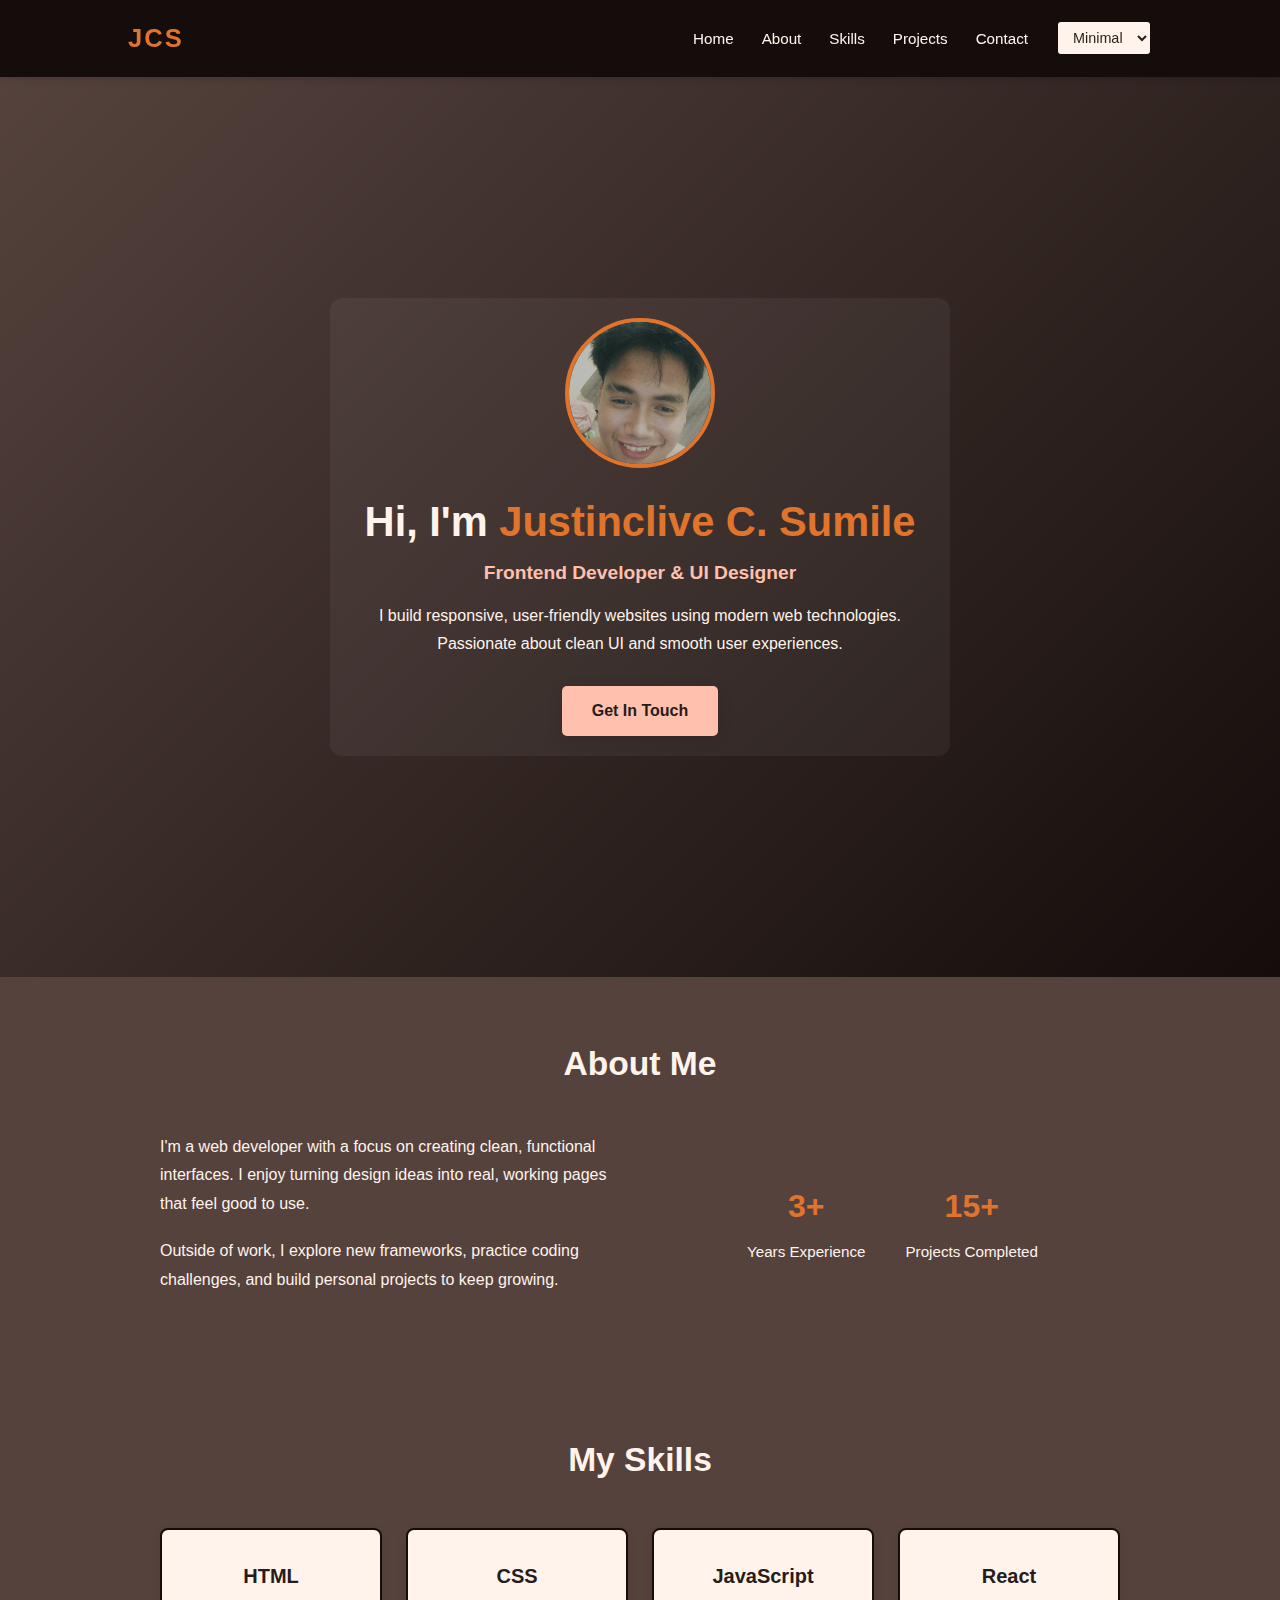
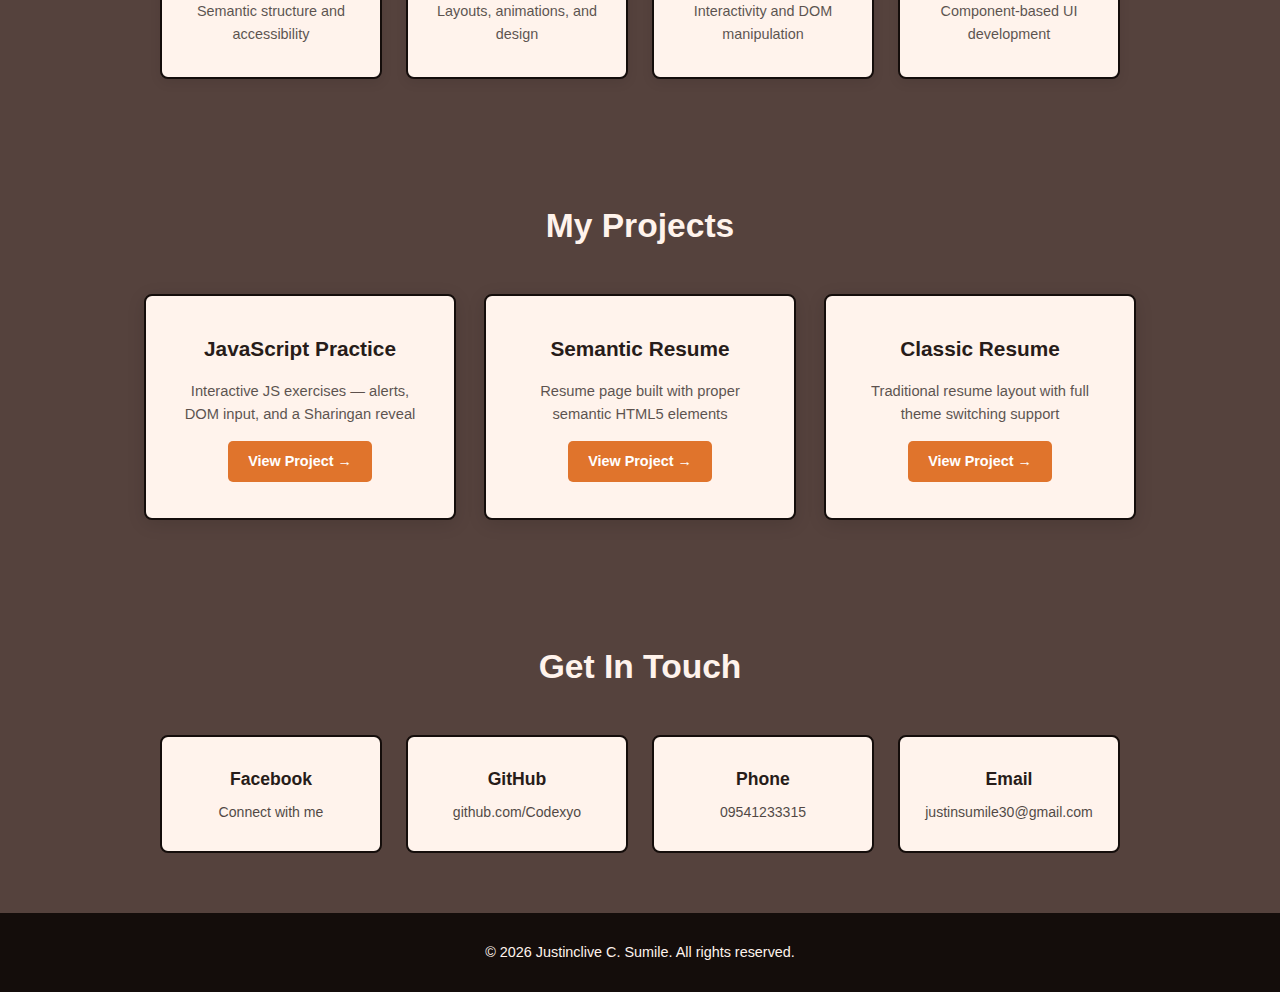
<file: Index.html>
<!DOCTYPE html>
<html lang="en">

<head>
    <meta charset="UTF-8">
    <meta name="viewport" content="width=device-width, initial-scale=1.0">
    <meta name="description" content="Justinclive C. Sumile – Frontend Developer & UI Designer Portfolio">
    <meta name="theme-color" content="#140d0b">
    <title>Justinclive C. Sumile – Portfolio</title>
    <link rel="stylesheet" href="style.css">
</head>

<body>

    <nav class="navbar">
        <div class="logo">JCS</div>
        <ul class="nav-menu">
            <li><a href="#home">Home</a></li>
            <li><a href="#about">About</a></li>
            <li><a href="#skills">Skills</a></li>
            <li><a href="#projects">Projects</a></li>
            <li><a href="#contact">Contact</a></li>
            <li class="theme-switcher">
                <select id="theme-select">
                    <option value="minimal">Minimal</option>
                    <option value="light">Light</option>
                    <option value="dark">Dark</option>
                </select>
            </li>
        </ul>
    </nav>

    <!-- Home -->
    <section id="home" class="home">
        <div class="container">
            <div class="home-content">
                <img src="image.jpg" alt="Justinclive C. Sumile" class="profile-pic" loading="lazy">
                <h1>Hi, I'm <span class="name">Justinclive C. Sumile</span></h1>
                <p class="subtitle">Frontend Developer &amp; UI Designer</p>
                <p class="description">
                    I build responsive, user-friendly websites using modern web technologies.
                    Passionate about clean UI and smooth user experiences.
                </p>
                <a href="#contact" class="btn">Get In Touch</a>
            </div>
        </div>
    </section>

    <!-- About -->
    <section id="about" class="about">
        <div class="container">
            <h2 class="section-title">About Me</h2>
            <div class="about-content">
                <div class="about-text">
                    <p>I'm a web developer with a focus on creating clean, functional interfaces. I enjoy turning design ideas into real, working pages that feel good to use.</p>
                    <p>Outside of work, I explore new frameworks, practice coding challenges, and build personal projects to keep growing.</p>
                </div>
                <div class="about-stats">
                    <div class="stat">
                        <h3>3+</h3>
                        <p>Years Experience</p>
                    </div>
                    <div class="stat">
                        <h3>15+</h3>
                        <p>Projects Completed</p>
                    </div>
                </div>
            </div>
        </div>
    </section>

    <!-- Skills -->
    <section id="skills" class="skills">
        <div class="container">
            <h2 class="section-title">My Skills</h2>
            <div class="skills-grid">
                <div class="skill-card">
                    <h3>HTML</h3>
                    <p>Semantic structure and accessibility</p>
                </div>
                <div class="skill-card">
                    <h3>CSS</h3>
                    <p>Layouts, animations, and design</p>
                </div>
                <div class="skill-card">
                    <h3>JavaScript</h3>
                    <p>Interactivity and DOM manipulation</p>
                </div>
                <div class="skill-card">
                    <h3>React</h3>
                    <p>Component-based UI development</p>
                </div>
            </div>
        </div>
    </section>

    <!-- Projects -->
    <section id="projects" class="projects">
        <div class="container">
            <h2 class="section-title">My Projects</h2>
            <div class="projects-grid">
                <a href="projects/js-practice/index.html" class="project-card">
                    <h3>JavaScript Practice</h3>
                    <p>Interactive JS exercises — alerts, DOM input, and a Sharingan reveal</p>
                    <span class="project-btn">View Project →</span>
                </a>
                <a href="projects/semantic-resume/index.html" class="project-card">
                    <h3>Semantic Resume</h3>
                    <p>Resume page built with proper semantic HTML5 elements</p>
                    <span class="project-btn">View Project →</span>
                </a>
                <a href="projects/classic-resume/index.html" class="project-card">
                    <h3>Classic Resume</h3>
                    <p>Traditional resume layout with full theme switching support</p>
                    <span class="project-btn">View Project →</span>
                </a>
            </div>
        </div>
    </section>

    <!-- Contact -->
    <section id="contact" class="contact">
        <div class="container">
            <h2 class="section-title">Get In Touch</h2>
            <div class="contact-grid">
                <a href="https://www.facebook.com/alex.sumile.712" target="_blank" rel="noopener noreferrer" class="contact-card">
                    <h3>Facebook</h3>
                    <p>Connect with me</p>
                </a>
                <a href="https://github.com/Codexyo" target="_blank" rel="noopener noreferrer" class="contact-card">
                    <h3>GitHub</h3>
                    <p>github.com/Codexyo</p>
                </a>
                <a href="tel:+639541233315" class="contact-card">
                    <h3>Phone</h3>
                    <p>09541233315</p>
                </a>
                <a href="mailto:justinsumile30@gmail.com" class="contact-card">
                    <h3>Email</h3>
                    <p>justinsumile30@gmail.com</p>
                </a>
            </div>
        </div>
    </section>

    <footer>
        <div class="container">
            <p>&copy; 2026 Justinclive C. Sumile. All rights reserved.</p>
        </div>
    </footer>

    <script src="script.js"></script>
</body>

</html>
</file>
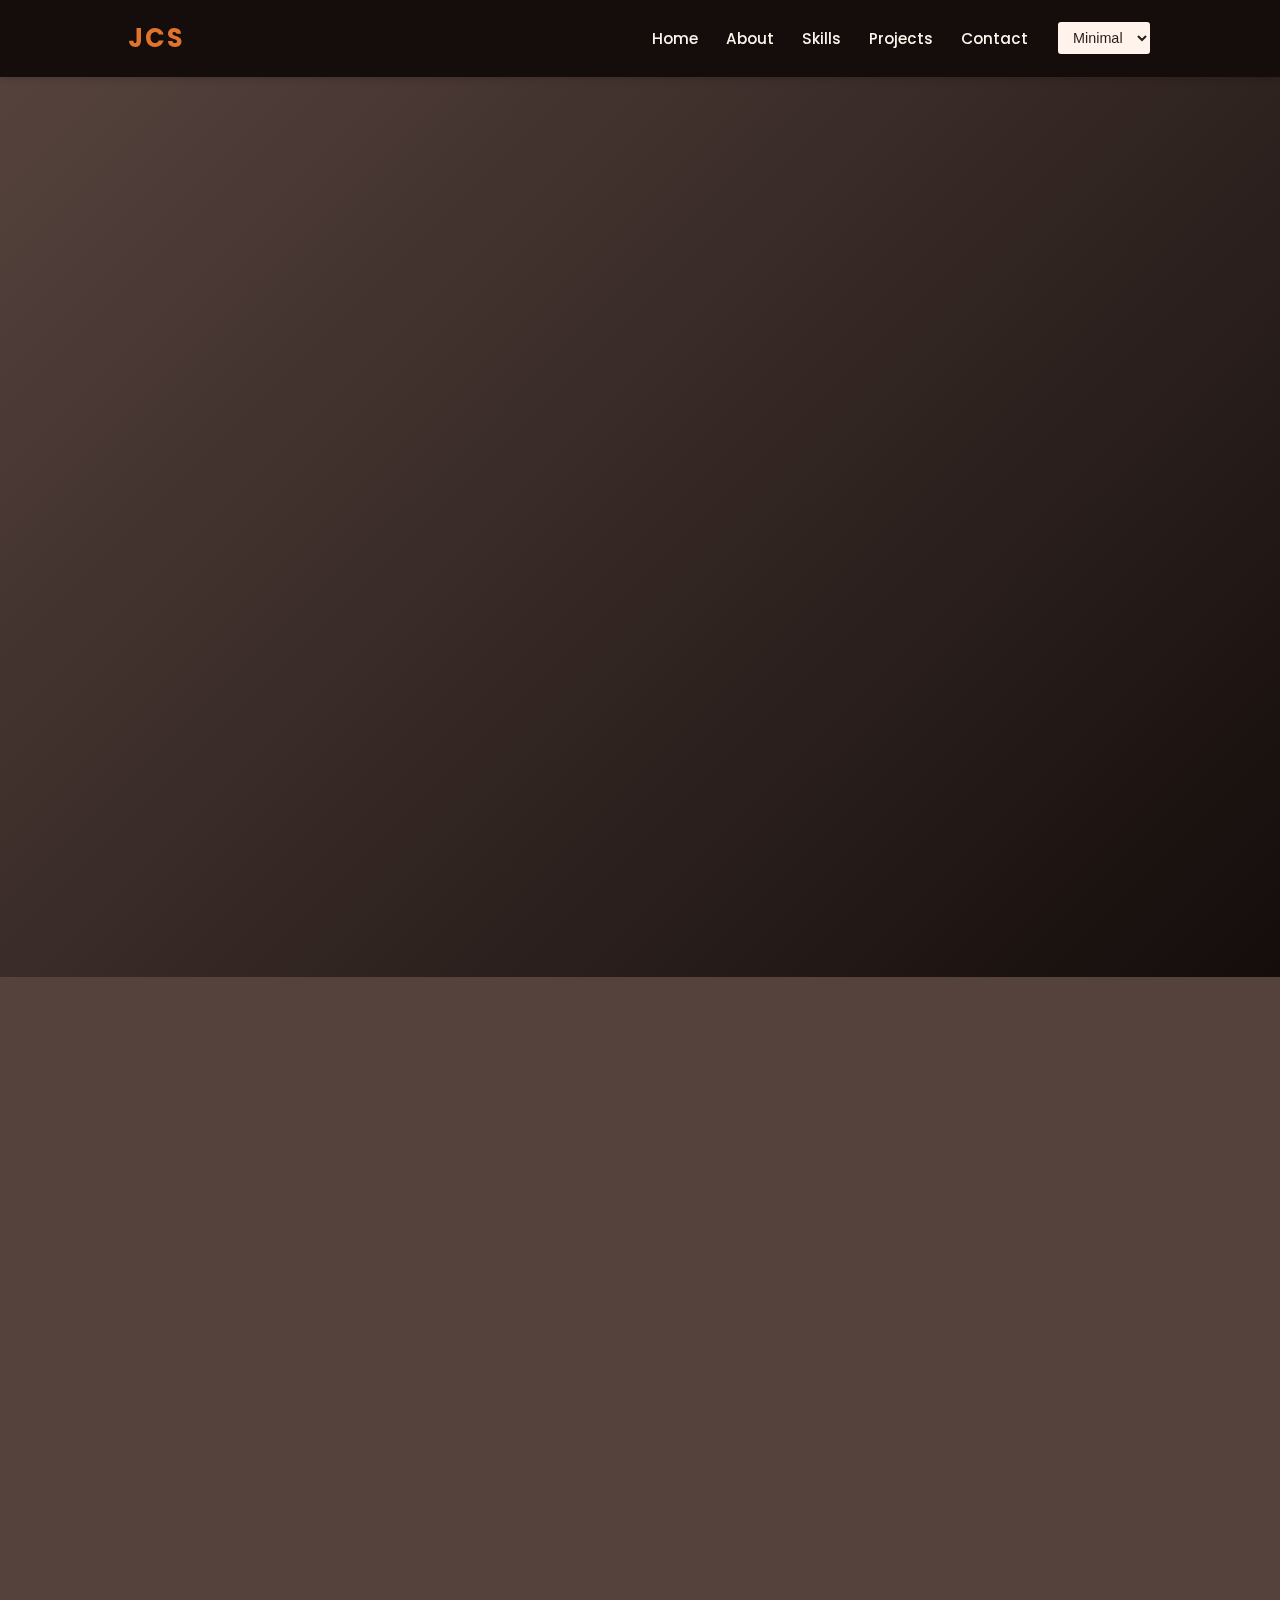
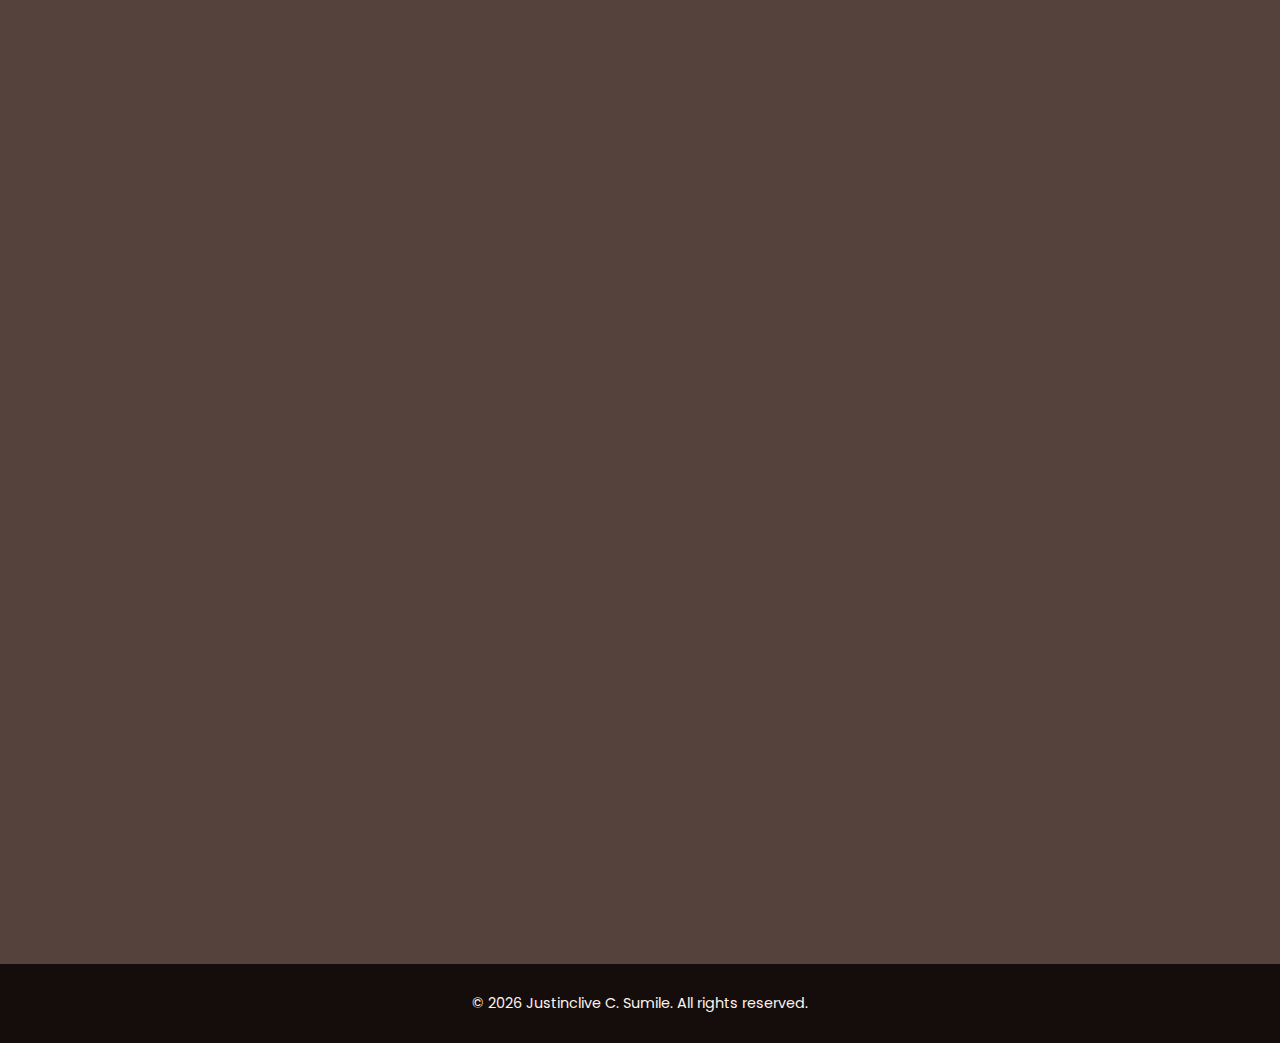
<file: index.html>
<!DOCTYPE html>
<html lang="en">

<head>
    <meta charset="UTF-8">
    <meta name="viewport" content="width=device-width, initial-scale=1.0">
    <meta name="description" content="Justinclive C. Sumile – Frontend Developer & UI Designer Portfolio">
    <meta name="theme-color" content="#140d0b">
    <title>Justinclive C. Sumile – Portfolio</title>
    <!-- Google Fonts -->
    <link rel="preconnect" href="https://fonts.googleapis.com">
    <link rel="preconnect" href="https://fonts.gstatic.com" crossorigin>
    <link href="https://fonts.googleapis.com/css2?family=Poppins:wght@300;400;500;600;700&display=swap" rel="stylesheet">
    <link rel="stylesheet" href="style.css">
</head>

<body>

    <header>
        <nav class="navbar" role="navigation" aria-label="Main site navigation">
            <div class="logo">JCS</div>
            <ul class="nav-menu">
                <li><a href="#home">Home</a></li>
                <li><a href="#about">About</a></li>
                <li><a href="#skills">Skills</a></li>
                <li><a href="#projects">Projects</a></li>
                <li><a href="#contact">Contact</a></li>
                <li class="theme-switcher">
                    <select id="theme-select">
                        <option value="minimal">Minimal</option>
                        <option value="light">Light</option>
                        <option value="dark">Dark</option>
                    </select>
                </li>
            </ul>
        </nav>
    </header>

    <!-- Home -->
    <section id="home" class="home">
        <div class="container fade-up">
            <div class="home-content">
                <img src="image.jpg" alt="Justinclive C. Sumile" class="profile-pic" loading="lazy">
                <h1>Hi, I'm <span class="name">Justinclive C. Sumile</span></h1>
                <p class="subtitle">Frontend Developer &amp; UI Designer</p>
                <p class="description">
                    I build responsive, user-friendly websites using modern web technologies.
                    Passionate about clean UI and smooth user experiences.
                </p>
                <a href="#contact" class="btn">Get In Touch</a>
            </div>
        </div>
    </section>

    <!-- About -->
    <section id="about" class="about">
        <div class="container fade-up">
            <h2 class="section-title">About Me</h2>
            <div class="about-content">
                <div class="about-text">
                    <p>I'm a web developer with a focus on creating clean, functional interfaces. I enjoy turning design ideas into real, working pages that feel good to use.</p>
                    <p>Outside of work, I explore new frameworks, practice coding challenges, and build personal projects to keep growing.</p>
                </div>
                <div class="about-stats">
                    <div class="stat">
                        <h3>3+</h3>
                        <p>Years Experience</p>
                    </div>
                    <div class="stat">
                        <h3>15+</h3>
                        <p>Projects Completed</p>
                    </div>
                </div>
            </div>
        </div>
    </section>

    <!-- Skills -->
    <section id="skills" class="skills">
        <div class="container fade-up">
            <h2 class="section-title">My Skills</h2>
            <div class="skills-grid">
                <div class="skill-card">
                    <h3>HTML</h3>
                    <p>Semantic structure and accessibility</p>
                </div>
                <div class="skill-card">
                    <h3>CSS</h3>
                    <p>Layouts, animations, and design</p>
                </div>
                <div class="skill-card">
                    <h3>JavaScript</h3>
                    <p>Interactivity and DOM manipulation</p>
                </div>
                <div class="skill-card">
                    <h3>React</h3>
                    <p>Component-based UI development</p>
                </div>
            </div>
        </div>
    </section>

    <!-- Projects -->
    <section id="projects" class="projects">
        <div class="container fade-up">
            <h2 class="section-title">My Projects</h2>
            <div class="projects-grid">
                <a href="projects/js-practice/index.html" class="project-card">
                    <h3>JavaScript Practice</h3>
                    <p>Interactive JS exercises — alerts, DOM input, and a Sharingan reveal</p>
                    <span class="project-btn">View Project →</span>
                </a>
                <a href="projects/semantic-resume/index.html" class="project-card">
                    <h3>Semantic Resume</h3>
                    <p>Resume page built with proper semantic HTML5 elements</p>
                    <span class="project-btn">View Project →</span>
                </a>
                <a href="projects/classic-resume/index.html" class="project-card">
                    <h3>Classic Resume</h3>
                    <p>Traditional resume layout with full theme switching support</p>
                    <span class="project-btn">View Project →</span>
                </a>
            </div>
        </div>
    </section>

    <!-- Contact -->
    <section id="contact" class="contact">
        <div class="container fade-up">
            <h2 class="section-title">Get In Touch</h2>
            <div class="contact-grid">
                <a href="https://www.facebook.com/alex.sumile.712" target="_blank" rel="noopener noreferrer" class="contact-card">
                    <h3>Facebook</h3>
                    <p>Connect with me</p>
                </a>
                <a href="https://github.com/Codexyo" target="_blank" rel="noopener noreferrer" class="contact-card">
                    <h3>GitHub</h3>
                    <p>github.com/Codexyo</p>
                </a>
                <a href="tel:+639541233315" class="contact-card">
                    <h3>Phone</h3>
                    <p>09541233315</p>
                </a>
                <a href="mailto:justinsumile30@gmail.com" class="contact-card">
                    <h3>Email</h3>
                    <p>justinsumile30@gmail.com</p>
                </a>
            </div>
        </div>
    </section>

    <footer>
        <div class="container">
            <p>&copy; 2026 Justinclive C. Sumile. All rights reserved.</p>
        </div>
    </footer>

    <script src="script.js"></script>
</body>

</html>
</file>
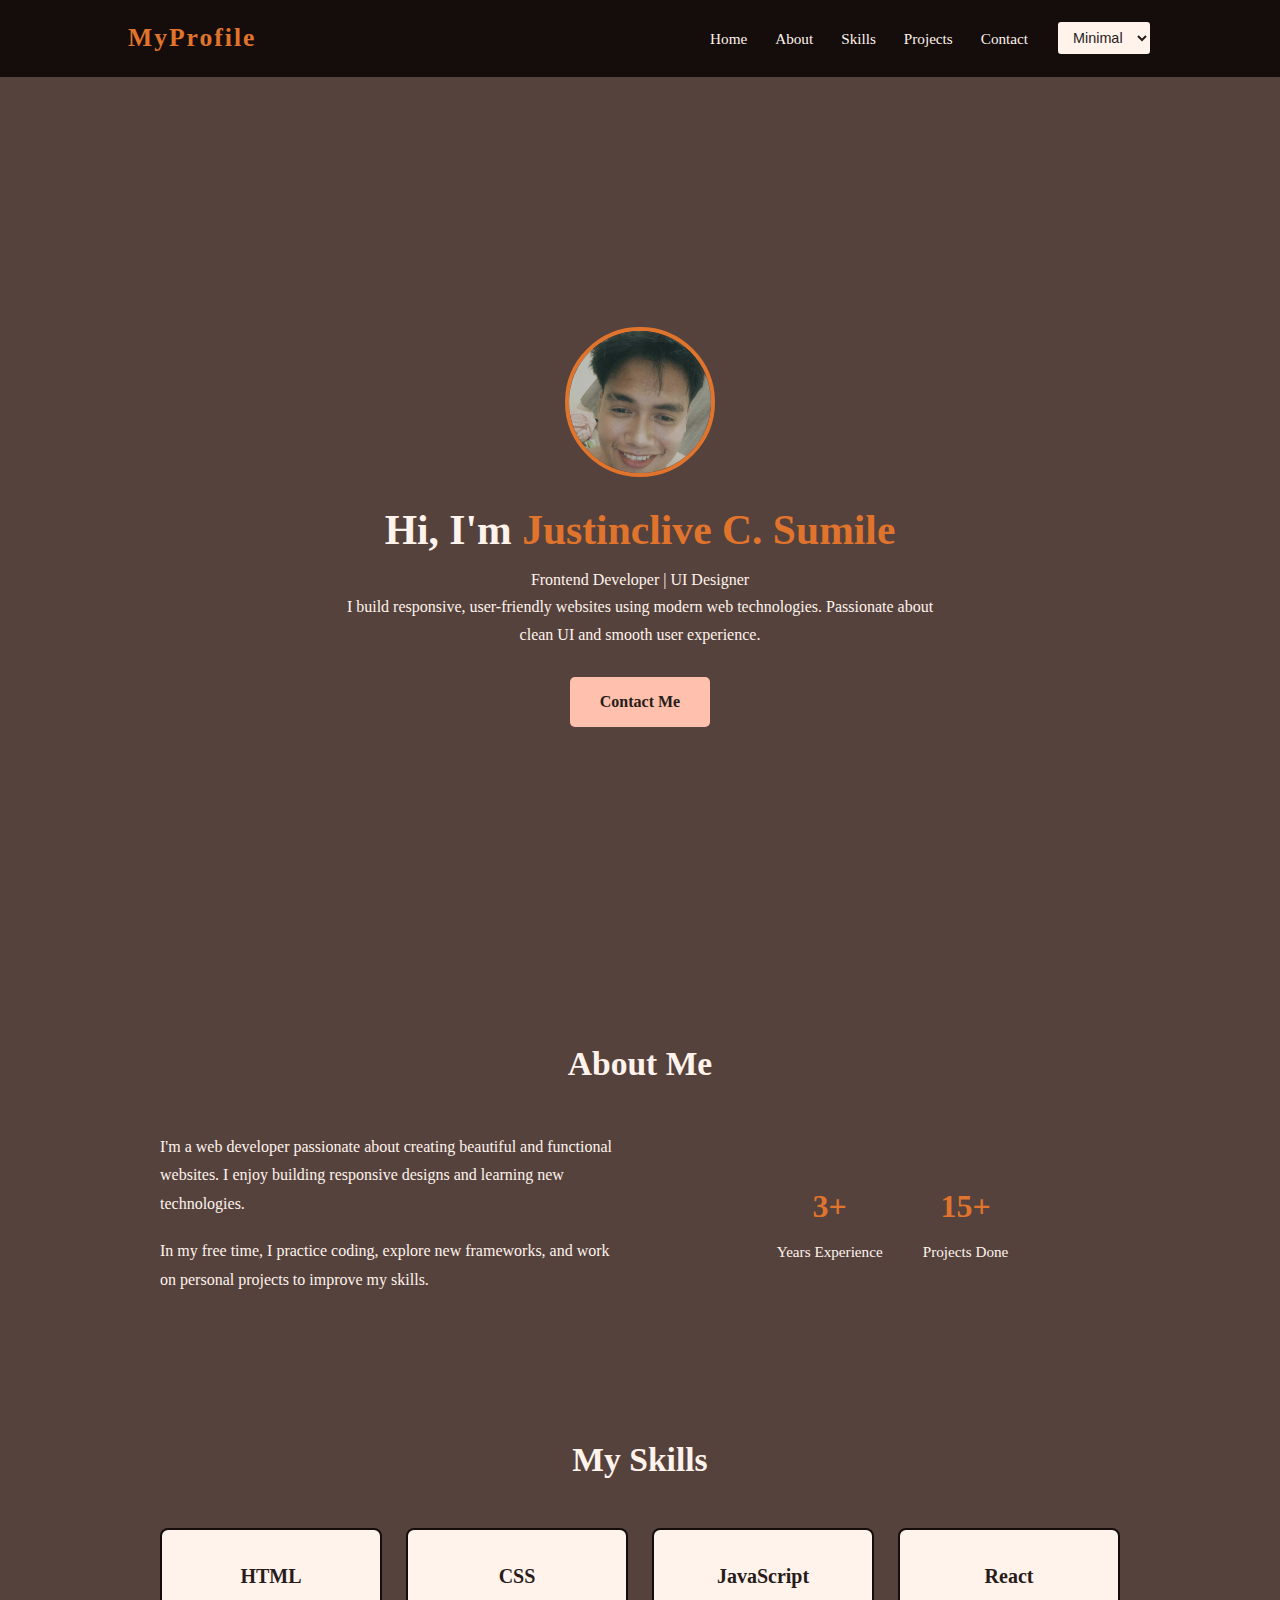
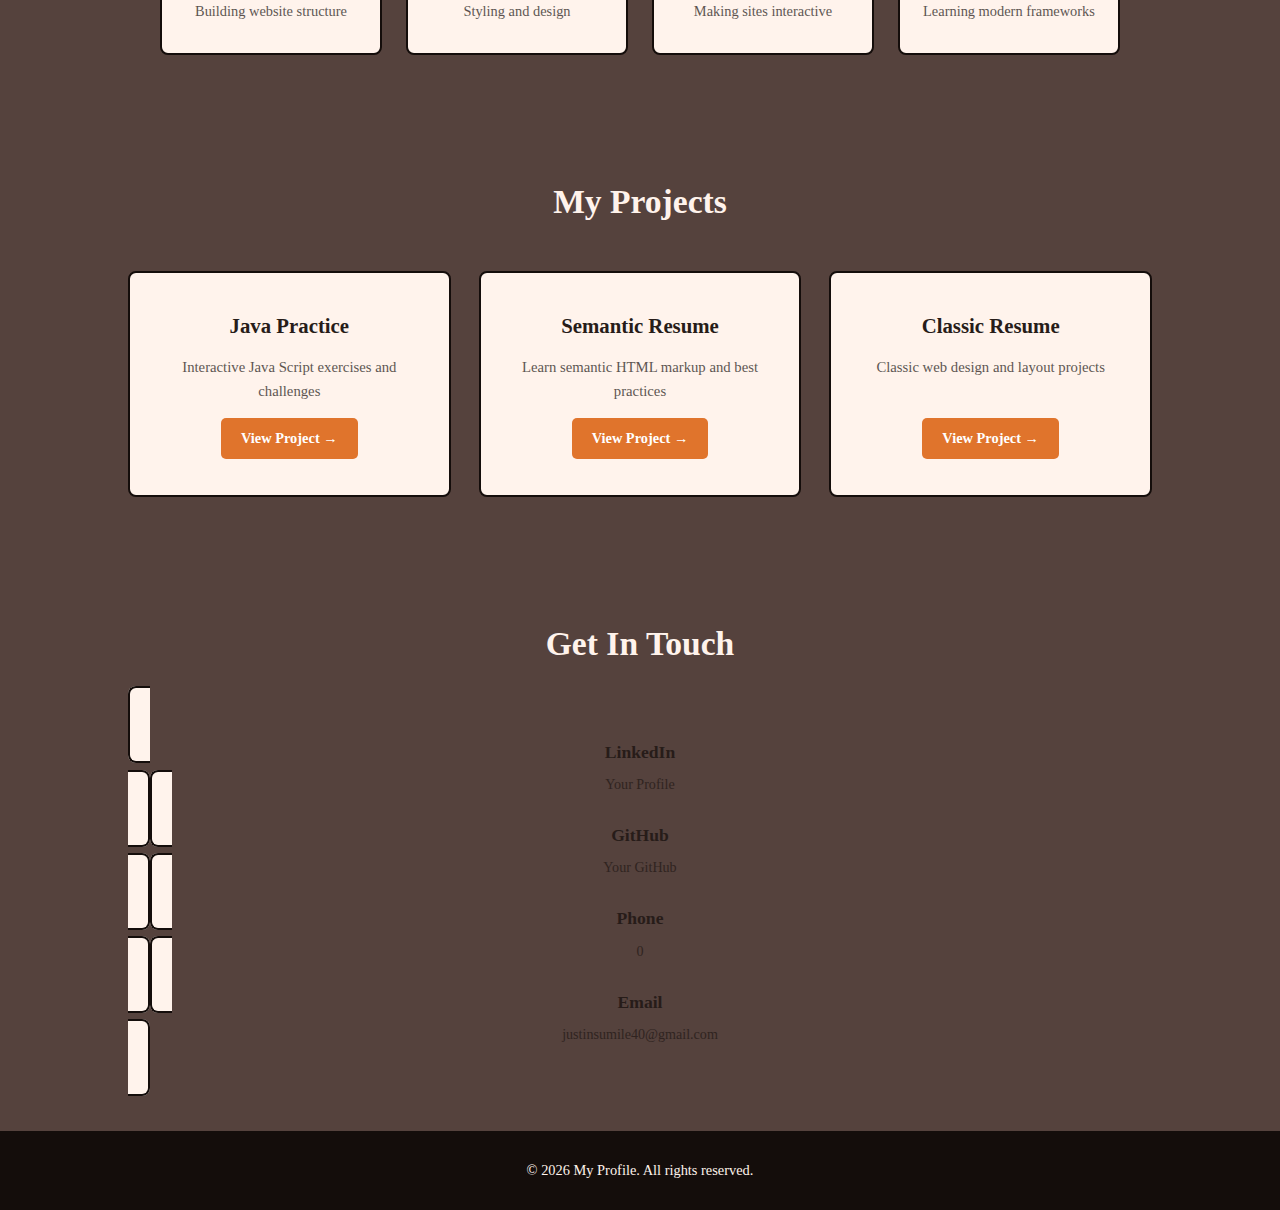
<file: homepage/Index.html>
<!DOCTYPE html>
<html lang="en">

<head>
    <meta charset="UTF-8">
    <meta name="viewport" content="width=device-width, initial-scale=1.0">
    <meta name="description" content="Web Developer & UI Designer Portfolio">
    <meta name="theme-color" content="#140d0b">
    <title>Portfolio - Web Developer</title>
    <link rel="stylesheet" href="style.css">
</head>

<body>

    <!-- Navbar -->
    <nav class="navbar">
        <div class="logo">MyProfile</div>
        <ul class="nav-menu">
            <li><a href="#home">Home</a></li>
            <li><a href="#about">About</a></li>
            <li><a href="#skills">Skills</a></li>
            <li><a href="#projects">Projects</a></li>
            <li><a href="#contact">Contact</a></li>
            <li class="theme-switcher">
                <select id="theme-select">
                    <option value="minimal">Minimal</option>
                    <option value="light">Light</option>
                    <option value="dark">Dark</option>
                </select>
            </li>
        </ul>
    </nav>

    <!-- Home Section -->
    <section id="home" class="home">
        <div class="container">
            <div class="home-content">
                <img src="image.jpg" alt="Profile Picture" class="profile-pic" loading="lazy">
                <h1>Hi, I'm <span class="name">Justinclive C. Sumile</span></h1>
                <p class="title">Frontend Developer | UI Designer</p>
                <p class="description">
                    I build responsive, user-friendly websites using modern web technologies. Passionate about clean UI and smooth user experience.
                </p>
                <a href="#contact" class="btn">Contact Me</a>
            </div>
        </div>
    </section>

    <!-- About Section -->
    <section id="about" class="about">
        <div class="container">
            <h2 class="section-title">About Me</h2>
            <div class="about-content">
                <div class="about-text">
                    <p>I'm a web developer passionate about creating beautiful and functional websites. I enjoy building responsive designs and learning new technologies.</p>
                    <p>In my free time, I practice coding, explore new frameworks, and work on personal projects to improve my skills.</p>
                </div>
                <div class="about-stats">
                    <div class="stat">
                        <h3>3+</h3>
                        <p>Years Experience</p>
                    </div>
                    <div class="stat">
                        <h3>15+</h3>
                        <p>Projects Done</p>
                    </div>
                </div>
            </div>
        </div>
    </section>

    <!-- Skills Section -->
    <section id="skills" class="skills">
        <div class="container">
            <h2 class="section-title">My Skills</h2>
            <div class="skills-grid">
                <div class="skill-card">
                    <h3>HTML</h3>
                    <p>Building website structure</p>
                </div>
                <div class="skill-card">
                    <h3>CSS</h3>
                    <p>Styling and design</p>
                </div>
                <div class="skill-card">
                    <h3>JavaScript</h3>
                    <p>Making sites interactive</p>
                </div>
                <div class="skill-card">
                    <h3>React</h3>
                    <p>Learning modern frameworks</p>
                </div>
            </div>
        </div>
    </section>

    <!-- Projects Section -->
    <section id="projects" class="projects">
        <div class="container">
            <h2 class="section-title">My Projects</h2>
            <div class="projects-grid">
                <a href="projects/js-practice/index.html" class="project-card">
                    <h3>Java Practice</h3>
                    <p>Interactive Java Script exercises and challenges</p>
                    <span class="project-btn">View Project →</span>
                </a>
                <a href="projects/semantic-resume/MyHTML.html" class="project-card">
                    <h3>Semantic Resume</h3>
                    <p>Learn semantic HTML markup and best practices</p>
                    <span class="project-btn">View Project →</span>
                </a>
                <a href="projects/classic-resume/MyResume.html" class="project-card">
                    <h3>Classic Resume</h3>
                    <p>Classic web design and layout projects</p>
                    <span class="project-btn">View Project →</span>
                </a>
            </div>
        </div>
    </section>

    <!-- Contact Section -->
    <section id="contact" class="contact">
        <div class="container">
            <h2 class="section-title">Get In Touch</h2>
            <div class="contact-links">
                <a href="https://www.linkedin.com/in/yourprofile" target="_blank" rel="noopener noreferrer" class="contact-card">
                    <h3>LinkedIn</h3>
                    <p>Your Profile</p>
                </a>
                <a href="https://github.com/yourprofile" target="_blank" rel="noopener noreferrer" class="contact-card">
                    <h3>GitHub</h3>
                    <p>Your GitHub</p>
                </a>
                <a href="tel:+1234567890" class="contact-card">
                    <h3>Phone</h3>
                    <p>0</p>
                </a>
                <a href="mailto:your@email.com" class="contact-card">
                    <h3>Email</h3>
                    <p>justinsumile40@gmail.com</p>
                </a>
            </div>
        </div>
    </section>

    <footer>
        <div class="container">
            <p>&copy; 2026 My Profile. All rights reserved.</p>
        </div>
    </footer>

    <script src="script.js"></script>
</body>

</html>
</file>
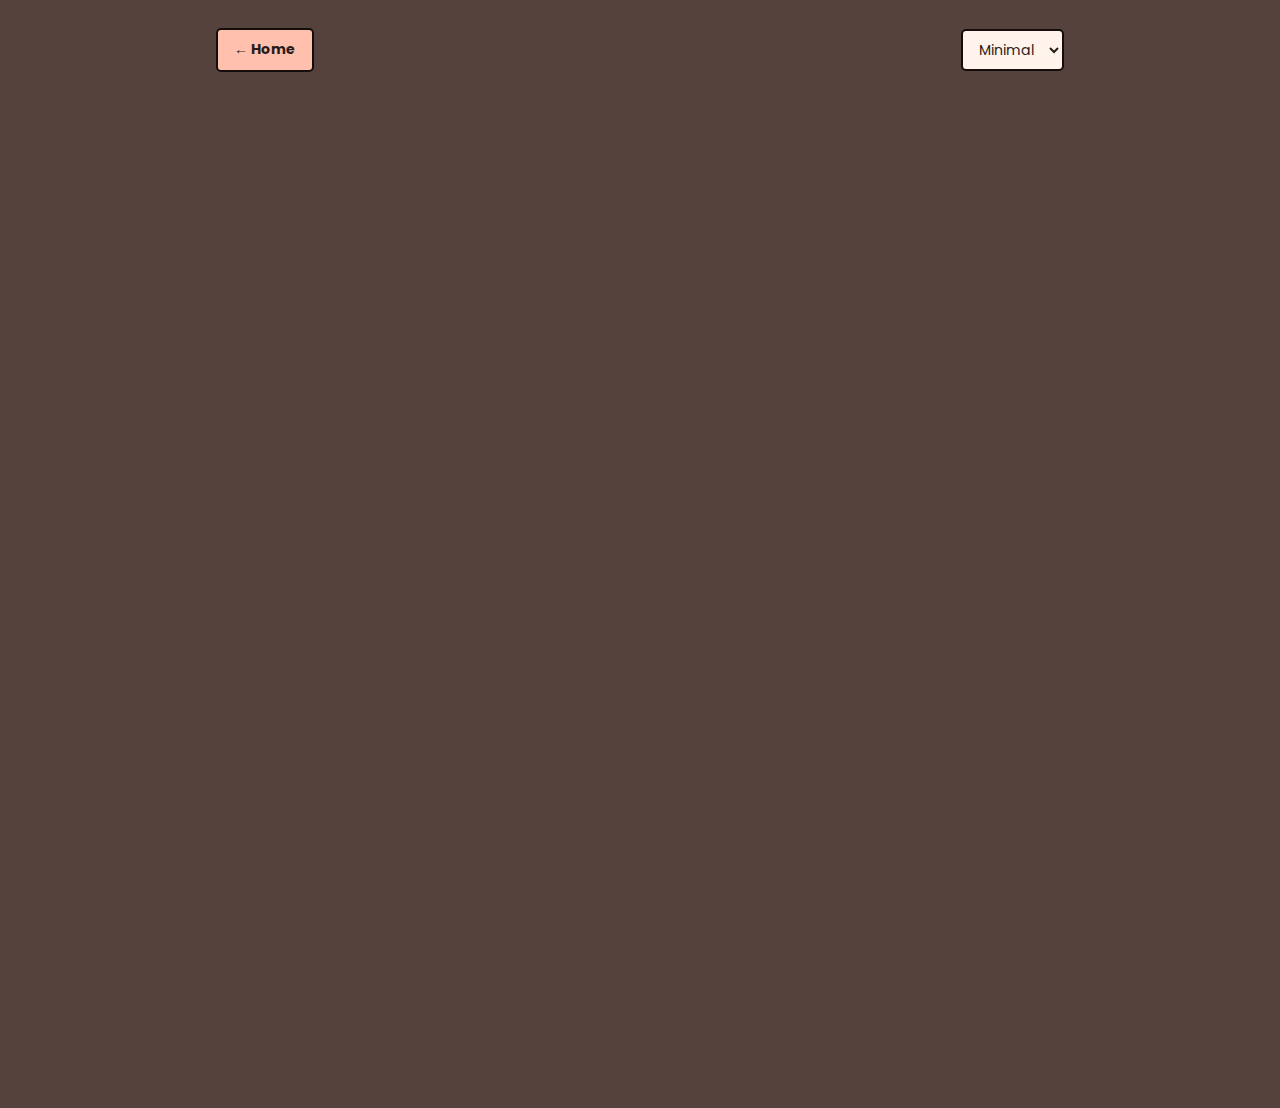
<file: projects/classic-resume/index.html>
<!DOCTYPE html>
<html lang="en">

<head>
    <meta charset="UTF-8">
    <meta name="viewport" content="width=device-width, initial-scale=1.0">
    <title>Classic Resume – Justinclive C. Sumile</title>

    <!-- Google Fonts -->
    <link rel="preconnect" href="https://fonts.googleapis.com">
    <link rel="preconnect" href="https://fonts.gstatic.com" crossorigin>
    <link href="https://fonts.googleapis.com/css2?family=Poppins:wght@300;400;500;600;700&display=swap" rel="stylesheet">

    <link rel="stylesheet" href="style.css">

    <!-- Added: Font Awesome for icon -->
    <link rel="stylesheet" href="https://cdnjs.cloudflare.com/ajax/libs/font-awesome/6.5.0/css/all.min.css">

</head>

<body>

    <div class="top-bar">
        <a href="../../index.html" class="home-btn">← Home</a>
        <div class="theme-switcher">
            <select id="theme-select">
                <option value="">Minimal</option>
                <option value="light-theme">Light</option>
                <option value="dark-theme">Dark</option>
            </select>
        </div>
    </div>

    <main class="fade-up">
    <div class="header">
        <div class="header-left">
            <img src="image.jpg" alt="Justinclive C. Sumile">
        </div>
        <div class="header-right">
            <h1><i class="fa-solid fa-file-lines"></i> Justinclive C. Sumile</h1>
            <p>
                Email: justinsumile30@gmail.com<br>
                Phone: 09541233315<br>
                Location: Eastern Poblacion Purok 1, Lopez Jaena, Philippines
            </p>
        </div>
    </div>

    <div class="section fade-up">
        <h2>Experience</h2>

        <p class="job-title">
            Frontend Developer – Netflix
            <span class="date">2022 – Present</span>
        </p>
        <ul>
            <li>Collaborated with UX/UI designers to implement mobile-first responsive layouts.</li>
            <li>Optimized page performance, reducing average load time by 30%.</li>
            <li>Maintained code quality through consistent review and documentation practices.</li>
        </ul>

        <p class="job-title">
            Backend Developer – Google
            <span class="date">2020 – 2022</span>
        </p>
        <ul>
            <li>Implemented authentication flows and security best practices across APIs.</li>
            <li>Integrated backend services with front-end applications, reducing response latency.</li>
        </ul>
    </div>

    <div class="section fade-up">
        <h2>Education</h2>
        <p class="edu-row">
            Bachelor of Science in Information Technology – USTP Oroquieta City
            <span class="date">2016 – 2020</span>
        </p>
    </div>

    <div class="section fade-up">
        <h2>Skills</h2>
        <ul>
            <li>HTML &amp; CSS</li>
            <li>JavaScript</li>
            <li>Python</li>
            <li>React</li>
        </ul>
    </div>

    <script src="script.js"></script>
    </main>
</body>

</html>
</file>
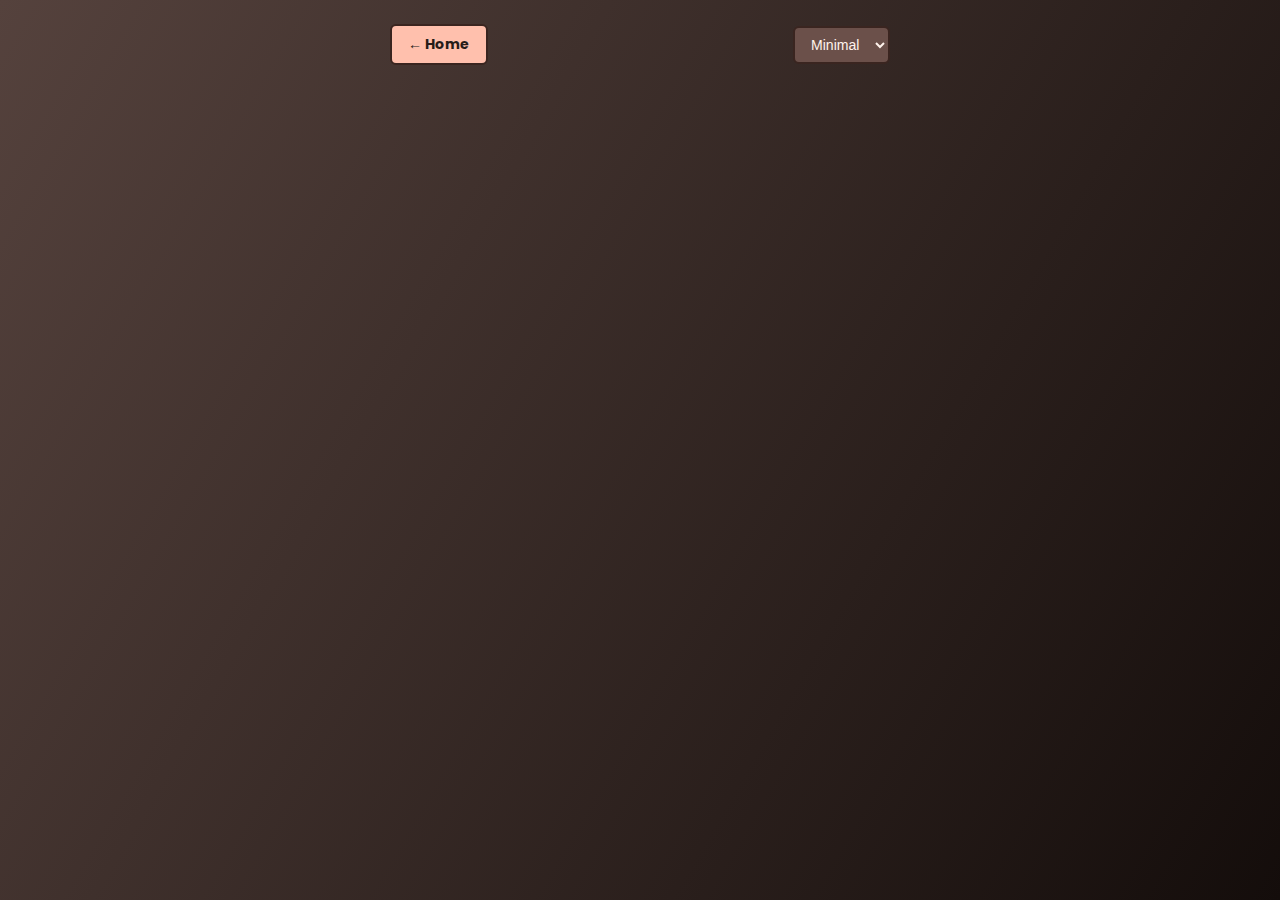
<file: projects/js-practice/index.html>
<!DOCTYPE html>
<html lang="en">

<head>
    <meta charset="UTF-8">
    <meta name="viewport" content="width=device-width, initial-scale=1.0">
    <title>JavaScript Practice – JCS Portfolio</title>

    <!-- Google Fonts -->
    <link rel="preconnect" href="https://fonts.googleapis.com">
    <link rel="preconnect" href="https://fonts.gstatic.com" crossorigin>
    <link href="https://fonts.googleapis.com/css2?family=Poppins:wght@300;400;500;600;700&display=swap" rel="stylesheet">

    <link rel="stylesheet" href="style.css">

    <!-- Added: Font Awesome for JS icon -->
    <link rel="stylesheet" href="https://cdnjs.cloudflare.com/ajax/libs/font-awesome/6.5.0/css/all.min.css">

</head>

<body>

    <header class="top-bar">
        <a href="../../index.html" class="home-btn">← Home</a>
        <div class="theme-switcher">
            <select id="theme-select">
                <option value="minimal">Minimal</option>
                <option value="light">Light</option>
                <option value="dark">Dark</option>
            </select>
        </div>
    </header>

    <main class="container fade-up">
        <h1><i class="fa-brands fa-js"></i> JavaScript Practice</h1>

        <div class="btn-row">
            <button onclick="sayHello()">Say Hello</button>
            <button onclick="showSharingan()">Rinnegan</button>
        </div>

        <div class="input-row">
            <input type="text" id="userInput" placeholder="Type something...">
            <button onclick="showInput()">Show</button>
        </div>

        <p id="output" aria-live="polite"></p>
        <p id="hoverText">Hover over me!</p>

        <div id="eyeContainer" class="eye-container" style="display:none;">
            <img src="sharringgan.png" alt="Sharingan Eye" class="sharingan-image">
            <p class="eye-label">Rinnegan</p>
        </div>
    </main>

    <script src="script.js"></script>
</body>

</html>
</file>
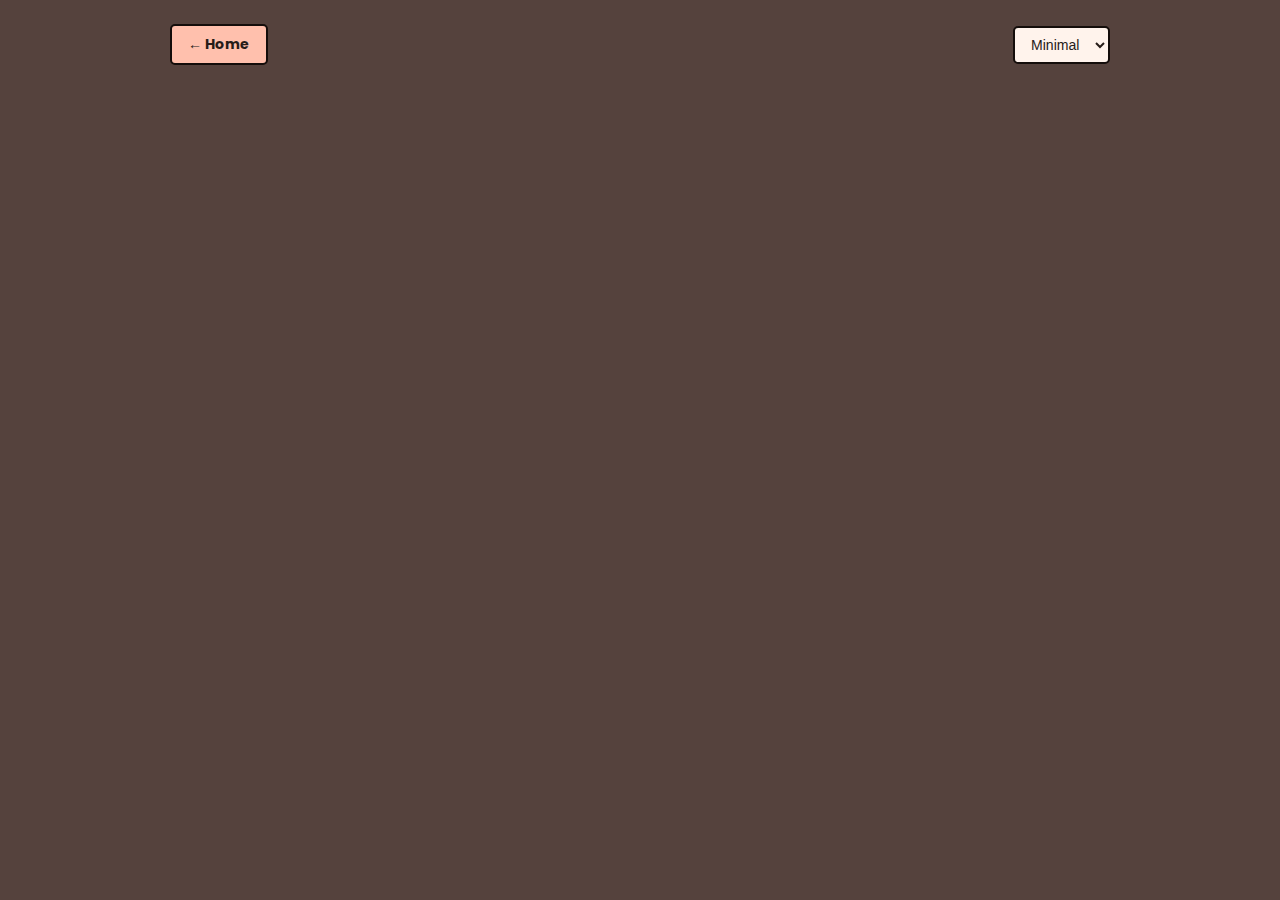
<file: projects/semantic-resume/index.html>
<!DOCTYPE html>
<html lang="en">

<head>
    <meta charset="UTF-8">
    <meta name="viewport" content="width=device-width, initial-scale=1.0">
    <title>Semantic Resume – Justinclive C. Sumile</title>

    <!-- Google Fonts -->
    <link rel="preconnect" href="https://fonts.googleapis.com">
    <link rel="preconnect" href="https://fonts.gstatic.com" crossorigin>
    <link href="https://fonts.googleapis.com/css2?family=Poppins:wght@300;400;500;600;700&display=swap" rel="stylesheet">

    <link rel="stylesheet" href="style.css">

    <!-- Added: Font Awesome for icon -->
    <link rel="stylesheet" href="https://cdnjs.cloudflare.com/ajax/libs/font-awesome/6.5.0/css/all.min.css">

</head>

<body class="minimal">

    <header class="top-bar">
        <a href="../../index.html" class="home-btn">← Home</a>
        <div class="theme-switcher">
            <select id="theme-select">
                <option value="minimal">Minimal</option>
                <option value="light">Light</option>
                <option value="dark">Dark</option>
            </select>
        </div>
    </header>

    <main class="resume-frame fade-up">
        <header class="resume-header">
            <h1><i class="fa-solid fa-file-lines"></i> Justinclive C. Sumile</h1>
            <address>
                <a href="mailto:justinsumile30@gmail.com">justinsumile30@gmail.com</a>
                &nbsp;|&nbsp;
                Lopez Jaena, Misamis Occidental, Philippines
            </address>
        </header>

        <section class="fade-up">
            <h2>Work Experience</h2>
            <article>
                <h3>Junior Web Developer – Tech Solutions</h3>
                <p class="date-range">2022 – Present</p>
                <p>Built and maintained client websites using HTML, CSS, and JavaScript. Collaborated with designers to deliver responsive layouts on deadline.</p>
            </article>
        </section>

        <section class="fade-up">
            <h2>Education</h2>
            <article>
                <h3>Bachelor of Science in Information Technology</h3>
                <p>University of Science and Technology of Southern Philippines</p>
                <p class="date-range">2016 – 2020</p>
            </article>
        </section>

        <section class="fade-up">
            <h2>Skills</h2>
            <ul>
                <li>HTML &amp; CSS</li>
                <li>JavaScript</li>
                <li>Python</li>
                <li>Java</li>
                <li>Networking</li>
            </ul>
        </section>
    </main>

    <script src="script.js"></script>
</body>

</html>
</file>
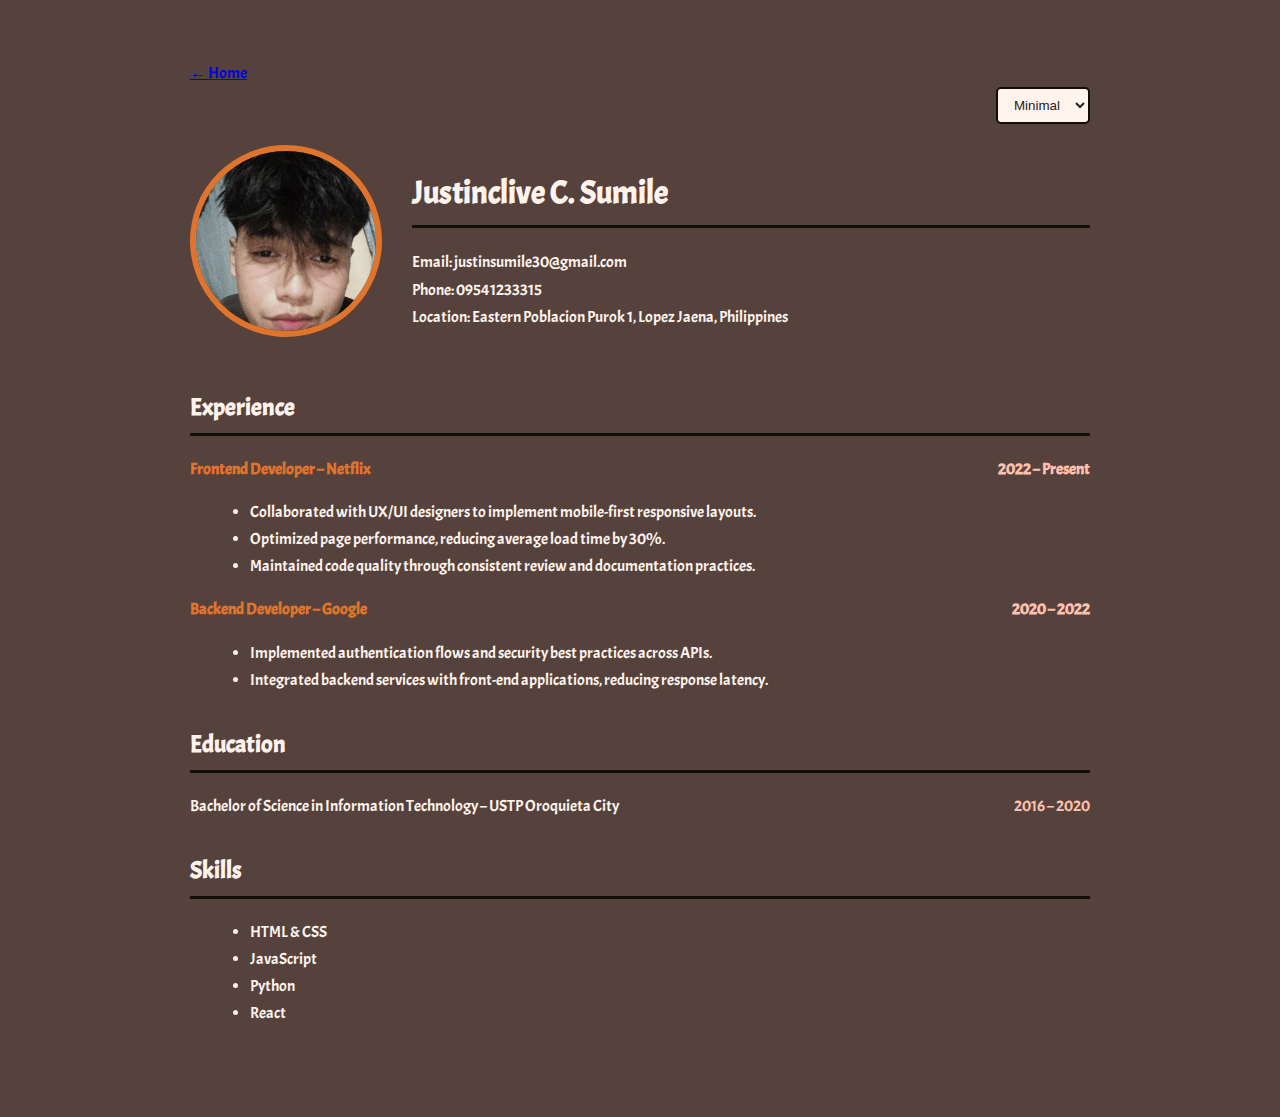
<file: homepage/projects/classic-resume/index.html>
<!DOCTYPE html>
<html lang="en">

<head>
    <meta charset="UTF-8">
    <meta name="viewport" content="width=device-width, initial-scale=1.0">
    <title>Classic Resume – Justinclive C. Sumile</title>
    <link rel="stylesheet" href="style.css">
    <link rel="preconnect" href="https://fonts.googleapis.com">
    <link rel="preconnect" href="https://fonts.gstatic.com" crossorigin>
    <link href="https://fonts.googleapis.com/css2?family=Acme&display=swap" rel="stylesheet">
</head>

<body>

    <div class="top-bar">
        <a href="../../index.html" class="home-btn">← Home</a>
        <div class="theme-switcher">
            <select id="theme-select">
                <option value="">Minimal</option>
                <option value="light-theme">Light</option>
                <option value="dark-theme">Dark</option>
            </select>
        </div>
    </div>

    <div class="header">
        <div class="header-left">
            <img src="image.jpg" alt="Justinclive C. Sumile">
        </div>
        <div class="header-right">
            <h1>Justinclive C. Sumile</h1>
            <p>
                Email: justinsumile30@gmail.com<br>
                Phone: 09541233315<br>
                Location: Eastern Poblacion Purok 1, Lopez Jaena, Philippines
            </p>
        </div>
    </div>

    <div class="section">
        <h2>Experience</h2>

        <p class="job-title">
            Frontend Developer – Netflix
            <span class="date">2022 – Present</span>
        </p>
        <ul>
            <li>Collaborated with UX/UI designers to implement mobile-first responsive layouts.</li>
            <li>Optimized page performance, reducing average load time by 30%.</li>
            <li>Maintained code quality through consistent review and documentation practices.</li>
        </ul>

        <p class="job-title">
            Backend Developer – Google
            <span class="date">2020 – 2022</span>
        </p>
        <ul>
            <li>Implemented authentication flows and security best practices across APIs.</li>
            <li>Integrated backend services with front-end applications, reducing response latency.</li>
        </ul>
    </div>

    <div class="section">
        <h2>Education</h2>
        <p class="edu-row">
            Bachelor of Science in Information Technology – USTP Oroquieta City
            <span class="date">2016 – 2020</span>
        </p>
    </div>

    <div class="section">
        <h2>Skills</h2>
        <ul>
            <li>HTML &amp; CSS</li>
            <li>JavaScript</li>
            <li>Python</li>
            <li>React</li>
        </ul>
    </div>

    <script src="script.js"></script>
</body>

</html>
</file>
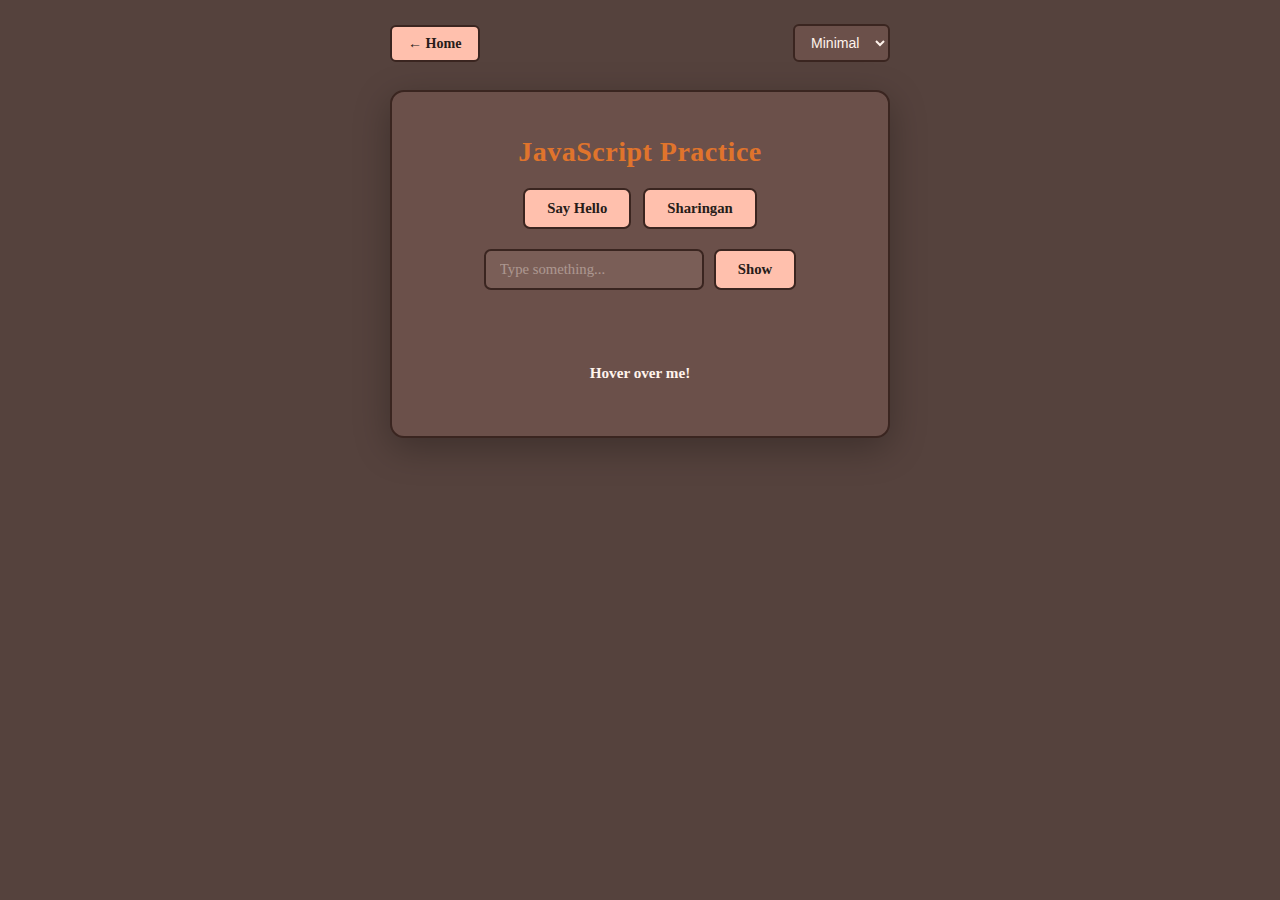
<file: homepage/projects/js-practice/index.html>
<!DOCTYPE html>
<html lang="en">

<head>
    <meta charset="UTF-8">
    <meta name="viewport" content="width=device-width, initial-scale=1.0">
    <title>JavaScript Practice – JCS Portfolio</title>
    <link rel="stylesheet" href="style.css">
</head>

<body>

    <header class="top-bar">
        <a href="../../index.html" class="home-btn">← Home</a>
        <div class="theme-switcher">
            <select id="theme-select">
                <option value="minimal">Minimal</option>
                <option value="light">Light</option>
                <option value="dark">Dark</option>
            </select>
        </div>
    </header>

    <main class="container">
        <h1>JavaScript Practice</h1>

        <div class="btn-row">
            <button onclick="sayHello()">Say Hello</button>
            <button onclick="showSharingan()">Sharingan</button>
        </div>

        <div class="input-row">
            <input type="text" id="userInput" placeholder="Type something...">
            <button onclick="showInput()">Show</button>
        </div>

        <p id="output" aria-live="polite"></p>
        <p id="hoverText">Hover over me!</p>

        <div id="eyeContainer" class="eye-container" style="display:none;">
            <img src="sharringgan.png" alt="Sharingan Eye" class="sharingan-image">
            <p class="eye-label">Rinnegan</p>
        </div>
    </main>

    <script src="script.js"></script>
</body>

</html>
</file>
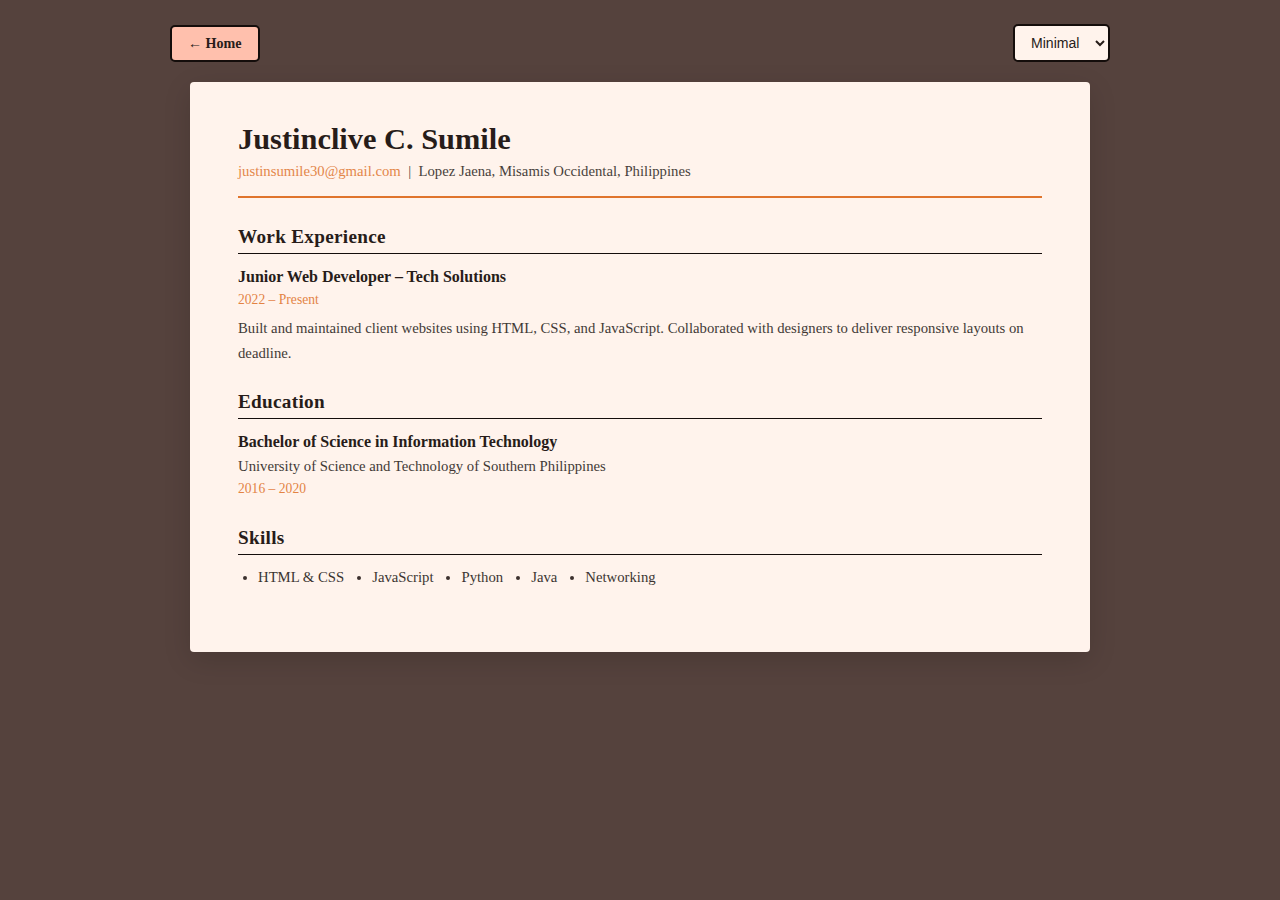
<file: homepage/projects/semantic-resume/index.html>
<!DOCTYPE html>
<html lang="en">

<head>
    <meta charset="UTF-8">
    <meta name="viewport" content="width=device-width, initial-scale=1.0">
    <title>Semantic Resume – Justinclive C. Sumile</title>
    <link rel="stylesheet" href="style.css">
</head>

<body class="minimal">

    <header class="top-bar">
        <a href="../../index.html" class="home-btn">← Home</a>
        <div class="theme-switcher">
            <select id="theme-select">
                <option value="minimal">Minimal</option>
                <option value="light">Light</option>
                <option value="dark">Dark</option>
            </select>
        </div>
    </header>

    <main class="resume-frame">
        <header class="resume-header">
            <h1>Justinclive C. Sumile</h1>
            <address>
                <a href="mailto:justinsumile30@gmail.com">justinsumile30@gmail.com</a>
                &nbsp;|&nbsp;
                Lopez Jaena, Misamis Occidental, Philippines
            </address>
        </header>

        <section>
            <h2>Work Experience</h2>
            <article>
                <h3>Junior Web Developer – Tech Solutions</h3>
                <p class="date-range">2022 – Present</p>
                <p>Built and maintained client websites using HTML, CSS, and JavaScript. Collaborated with designers to deliver responsive layouts on deadline.</p>
            </article>
        </section>

        <section>
            <h2>Education</h2>
            <article>
                <h3>Bachelor of Science in Information Technology</h3>
                <p>University of Science and Technology of Southern Philippines</p>
                <p class="date-range">2016 – 2020</p>
            </article>
        </section>

        <section>
            <h2>Skills</h2>
            <ul>
                <li>HTML &amp; CSS</li>
                <li>JavaScript</li>
                <li>Python</li>
                <li>Java</li>
                <li>Networking</li>
            </ul>
        </section>
    </main>

    <script src="script.js"></script>
</body>

</html>
</file>
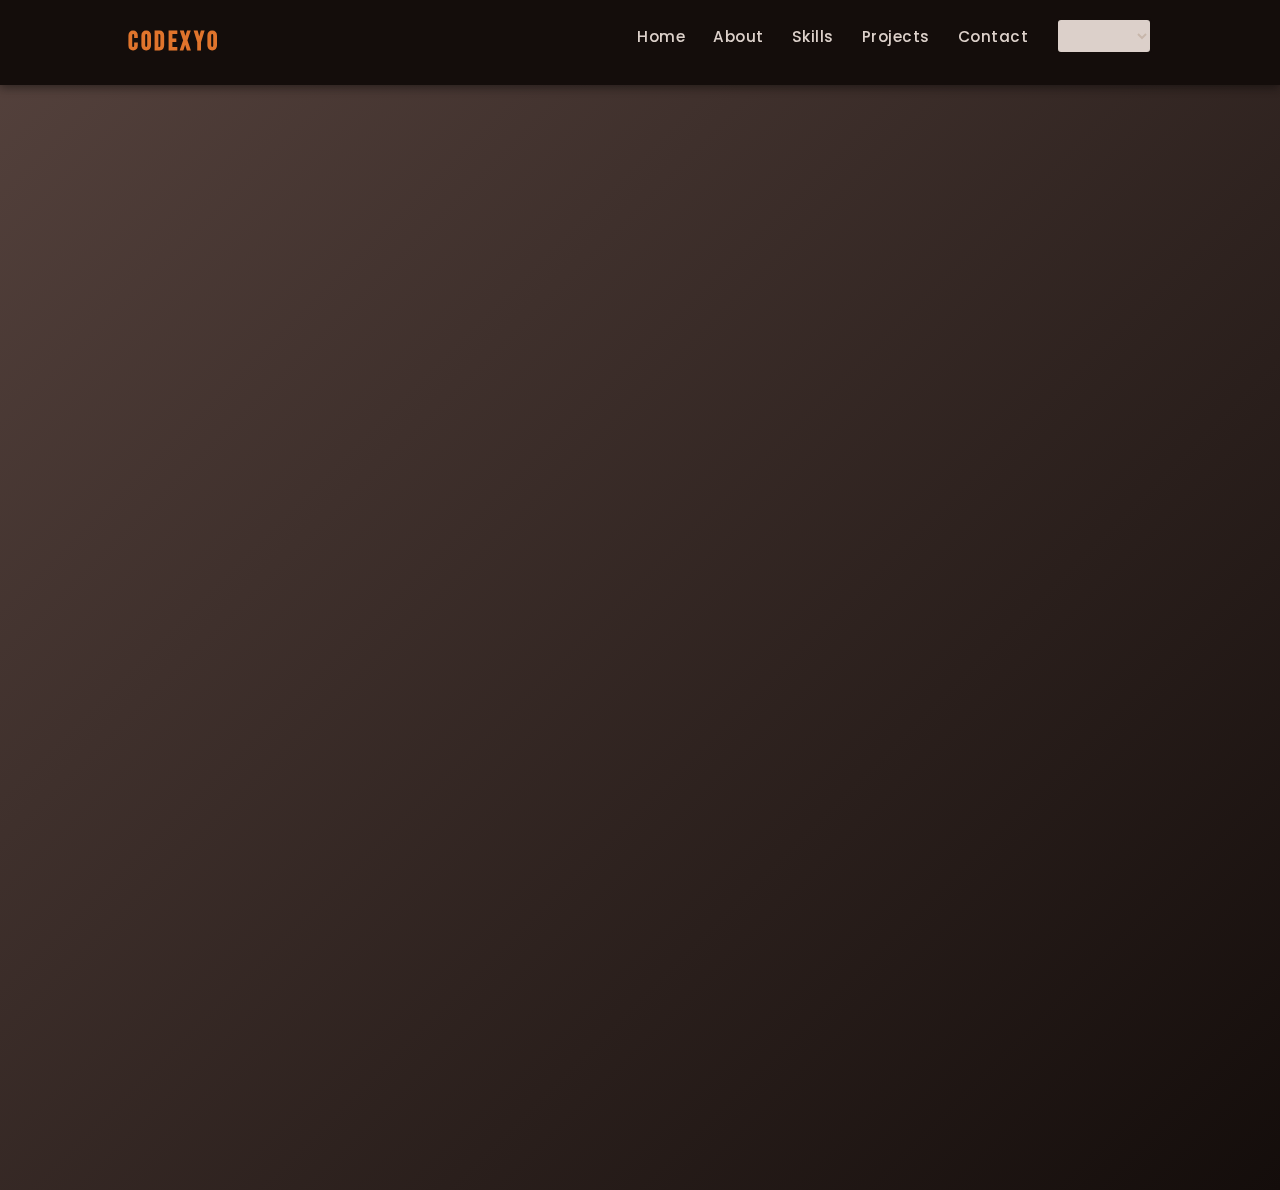
<file: projects/classic-resume/classic-resume-index.html>
<!DOCTYPE html>
<html lang="en">

<head>
    <meta charset="UTF-8">
    <meta name="viewport" content="width=device-width, initial-scale=1.0">
    <title>Classic Resume – Justinclive C. Sumile</title>

    <link rel="preconnect" href="https://fonts.googleapis.com">
    <link rel="preconnect" href="https://fonts.gstatic.com" crossorigin>
    <link href="https://fonts.googleapis.com/css2?family=Bebas+Neue&family=Poppins:wght@300;400;500;600;700&display=swap" rel="stylesheet">

    <link rel="stylesheet" href="classic-resume.css">
    <link rel="stylesheet" href="https://cdnjs.cloudflare.com/ajax/libs/font-awesome/6.5.0/css/all.min.css">
</head>

<body>


    <header>
        <nav class="navbar" role="navigation" aria-label="Main site navigation">
            <div class="logo">Codexyo</div>
            <ul class="nav-menu">
                <li><a href="#home">Home</a></li>
                <li><a href="#about">About</a></li>
                <li><a href="#skills">Skills</a></li>
                <li><a href="#projects">Projects</a></li>
                <li><a href="#contact">Contact</a></li>
                <li class="theme-switcher">
                    <select id="theme-select">
                        <option value="minimal">Minimal</option>
                        <option value="light">Light</option>
                        <option value="dark">Dark</option>
                    </select>
                </li>
            </ul>
        </nav>
    </header>
    
<main class="fade-up">
    <div class="resume-container">
      
        <div class="back-home">
            <a href="../../index.html">← Back to Home</a>
        </div>



        <!-- Profile -->
        <div class="header">
            <div class="header-left">
                <img src="image.jpg" alt="Justinclive C. Sumile">
            </div>
            <div class="header-right">
                <h1><i class="fa-solid fa-file-lines"></i>Justinclive C. Sumile</h1>
                <p>
                    Email: justinsumile30@gmail.com<br>
                    Phone: 09541233315<br>
                    Location: Eastern Poblacion Purok 1, Lopez Jaena, Philippines
                </p>
            </div>
        </div>

        <!-- Experience -->
        <div id="experience" class="section">
            <h2>Experience</h2>

            <p class="job-title">
                Frontend Developer – Netflix
                <span class="date">2022 – Present</span>
            </p>
            <ul>
                <li>Collaborated with UX/UI designers to implement mobile-first responsive layouts.</li>
                <li>Optimized page performance, reducing average load time by 30%.</li>
                <li>Maintained code quality through consistent review and documentation practices.</li>
            </ul>

            <p class="job-title">
                Backend Developer – Google
                <span class="date">2020 – 2022</span>
            </p>
            <ul>
                <li>Implemented authentication flows and security best practices across APIs.</li>
                <li>Integrated backend services with front-end applications.</li>
            </ul>
        </div>

        <!-- Education -->
        <div id="education" class="section">
            <h2>Education</h2>
            <p class="edu-row">
                Bachelor of Science in Information Technology – USTP Oroquieta City
                <span class="date">2016 – 2020</span>
            </p>
        </div>

        <!-- Skills -->
        <div id="skills" class="section">
            <h2>Skills</h2>
            <ul>
                <li>HTML &amp; CSS</li>
                <li>JavaScript</li>
                <li>Python</li>
                <li>React</li>
            </ul>
        </div>

    </div>
</main>

<script src="script.js"></script>
</body>

</html>
</file>
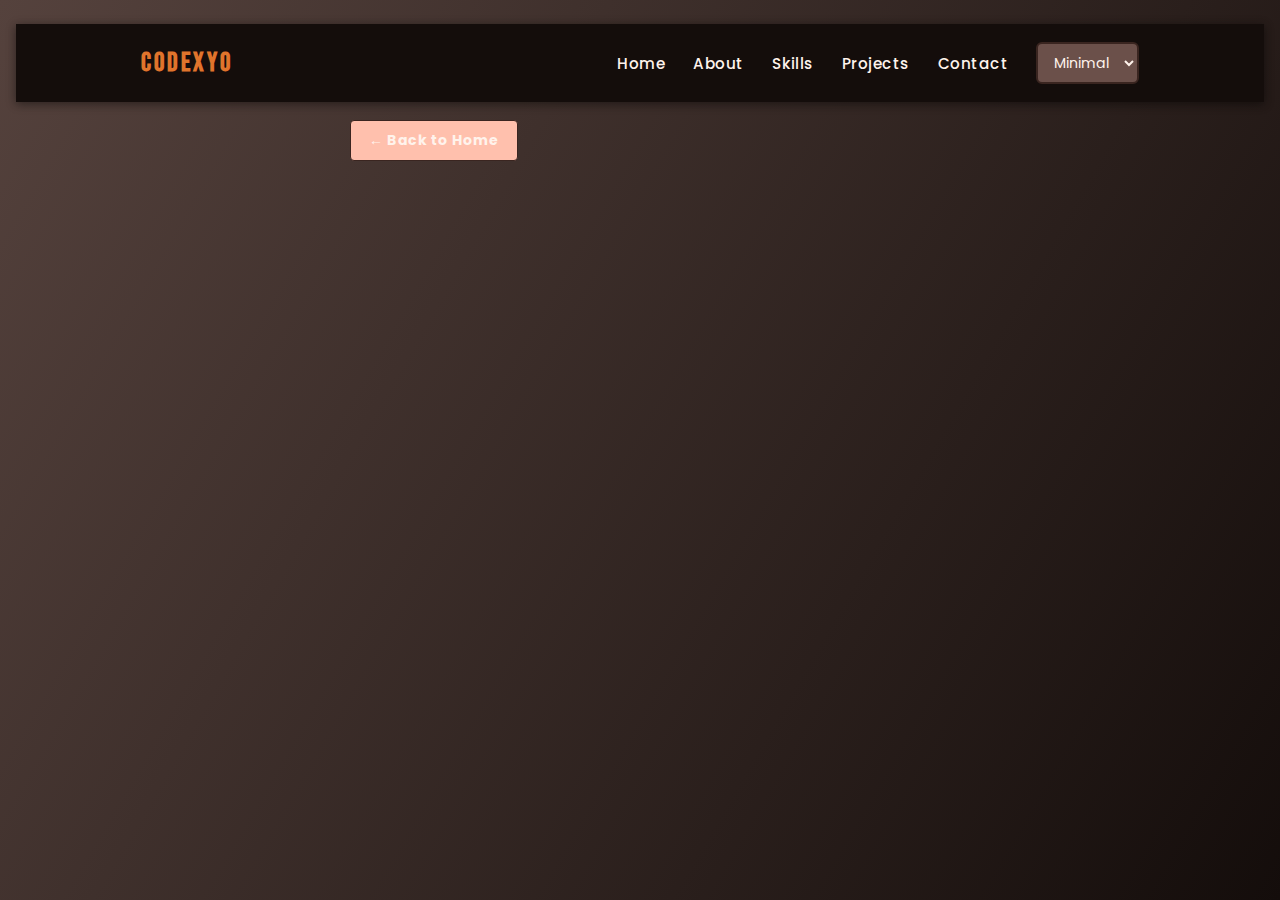
<file: projects/js-practice/js-practice-index.html>
<!DOCTYPE html>
<html lang="en">

<head>
    <meta charset="UTF-8">
    <meta name="viewport" content="width=device-width, initial-scale=1.0">
    <title>JavaScript Practice – JCS Portfolio</title>

    <link rel="preconnect" href="https://fonts.googleapis.com">
    <link rel="preconnect" href="https://fonts.gstatic.com" crossorigin>
    <link href="https://fonts.googleapis.com/css2?family=Bebas+Neue&family=Poppins:wght@300;400;500;600;700&display=swap" rel="stylesheet">
    <link rel="stylesheet" href="js-practice-style.css">

    <link rel="stylesheet" href="style.css">
    <link rel="stylesheet" href="https://cdnjs.cloudflare.com/ajax/libs/font-awesome/6.5.0/css/all.min.css">
    
    <header>
        <nav class="navbar" role="navigation" aria-label="Main site navigation">
            <div class="logo">Codexyo</div>
            <ul class="nav-menu">
                <li><a href="#home">Home</a></li>
                <li><a href="#about">About</a></li>
                <li><a href="#skills">Skills</a></li>
                <li><a href="#projects">Projects</a></li>
                <li><a href="#contact">Contact</a></li>
                <li class="theme-switcher">
                    <select id="theme-select">
                        <option value="minimal">Minimal</option>
                        <option value="light">Light</option>
                        <option value="dark">Dark</option>
                    </select>
                </li>
            </ul>
        </nav>
    </header>

  
          <div class="back-home">
            <a href="../../index.html">← Back to Home</a>
        </div>

  
    <main class="container fade-up">
        <h1><i class="fa-brands fa-js"></i> JavaScript Practice</h1>
        <hr class="card-divider">
        <button onclick="sayHello()">Say Hello</button>

        <div class="input-row">
            <input type="text" id="userInput" placeholder="Type something...">
            <button onclick="showInput()">Show</button>
        </div>

        <p id="output" aria-live="polite"></p>
        <p id="hoverText">Hover over me!</p>
    </main>

    <script src="script.js"></script>
</body>

</html>
</file>
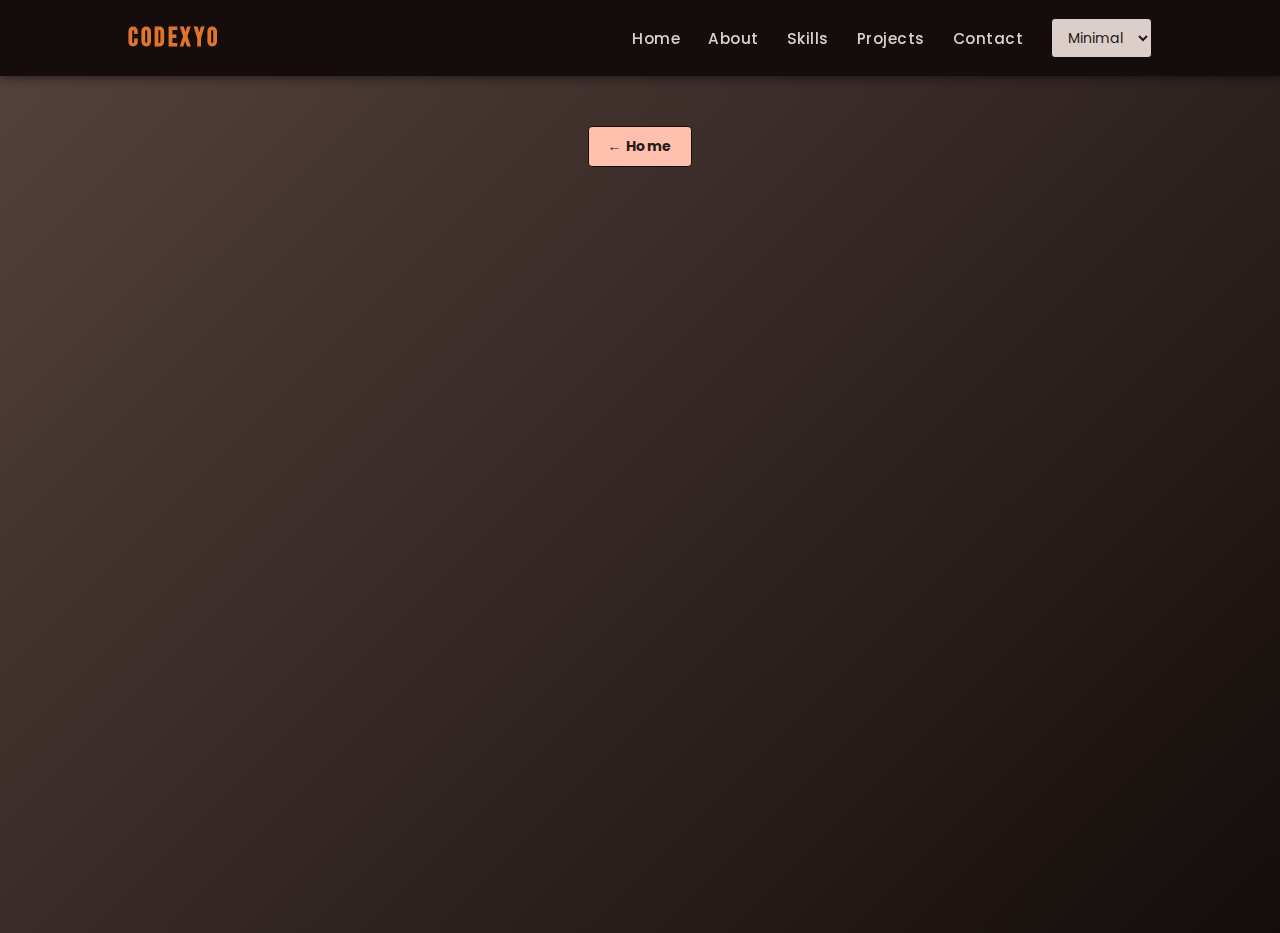
<file: projects/semantic-resume/semantic-resume-index.html>
<!DOCTYPE html>
<html lang="en">

<head>
    <meta charset="UTF-8">
    <meta name="viewport" content="width=device-width, initial-scale=1.0">
    <title>Semantic Resume – Justinclive C. Sumile</title>

    <link rel="preconnect" href="https://fonts.googleapis.com">
    <link rel="preconnect" href="https://fonts.gstatic.com" crossorigin>
    <link href="https://fonts.googleapis.com/css2?family=Bebas+Neue&family=Poppins:wght@300;400;500;600;700&display=swap" rel="stylesheet">

    <link rel="stylesheet" href="semantic-resume-style.css">
    <link rel="stylesheet" href="https://cdnjs.cloudflare.com/ajax/libs/font-awesome/6.5.0/css/all.min.css">
</head>

<body class="minimal">
        

    <header>
        <nav class="navbar" role="navigation" aria-label="Main site navigation">
            <div class="logo">Codexyo</div>
            <ul class="nav-menu">
                <li><a href="#home">Home</a></li>
                <li><a href="#about">About</a></li>
                <li><a href="#skills">Skills</a></li>
                <li><a href="#projects">Projects</a></li>
                <li><a href="#contact">Contact</a></li>
                <li class="theme-switcher">
                    <select id="theme-select">
                        <option value="minimal">Minimal</option>
                        <option value="light">Light</option>
                        <option value="dark">Dark</option>
                    </select>
                </li>
            </ul>
        </nav>
    </header>
  <a href="../../index.html" class="home-btn">← Home</a>


    <main class="resume-frame fade-up">
      
        <section class="resume-header">
            <h1><i class="fa-solid fa-file-lines"></i> Justinclive C. Sumile</h1>
            <address>
                <a href="mailto:justinsumile30@gmail.com">justinsumile30@gmail.com</a>
                &nbsp;|&nbsp;
                Lopez Jaena, Misamis Occidental, Philippines
            </address>
        </section>

        <section class="fade-up">
            <h2>Work Experience</h2>
            <article>
                <h3>Junior Web Developer – Tech Solutions</h3>
                <p class="date-range">2022 – Present</p>
                <p>Built and maintained client websites using HTML, CSS, and JavaScript. Collaborated with designers to deliver responsive layouts on deadline.</p>
            </article>
        </section>

        <section class="fade-up">
            <h2>Education</h2>
            <article>
                <h3>Bachelor of Science in Information Technology</h3>
                <p>University of Science and Technology of Southern Philippines</p>
                <p class="date-range">2016 – 2020</p>
            </article>
        </section>

        <section class="fade-up">
            <h2>Skills</h2>
            <ul>
                <li>HTML &amp; CSS</li>
                <li>JavaScript</li>
                <li>Python</li>
                <li>Java</li>
                <li>Networking</li>
            </ul>
        </section>
    </main>

    <script src="script.js"></script>
</body>

</html>
</file>
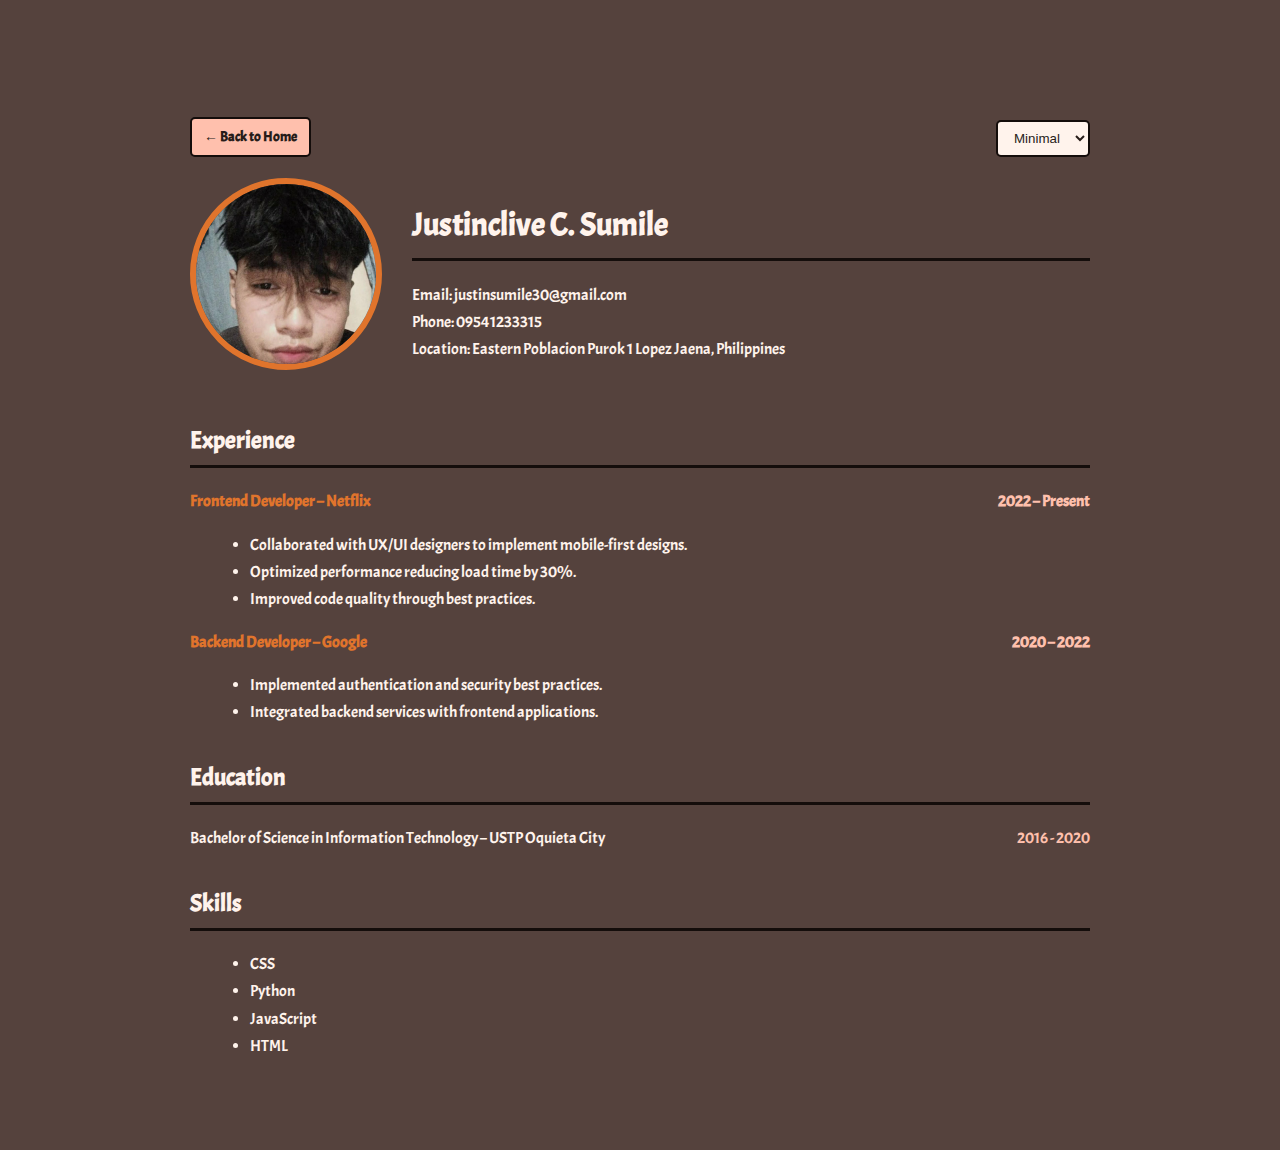
<file: homepage/projects/classic-resume/MyResume.html>
<!DOCTYPE html>
<html lang="en">
<head>
<meta charset="UTF-8">
<title>Your Name - Resume</title>
<link rel="stylesheet" href="style.css">

<link rel="preconnect" href="https://fonts.googleapis.com">
<link rel="preconnect" href="https://fonts.gstatic.com" crossorigin>
<link href="https://fonts.googleapis.com/css2?family=Acme&display=swap" rel="stylesheet">
</head>

<body>
  <a href="../../Index.html" class="back-home">← Back to Home</a>

<div class="theme-switcher">
    <select id="themeSelect">
        <option value="">Minimal</option>
        <option value="light-theme">Light</option>
        <option value="dark-theme">Dark</option>
    </select>
</div>

<div class="header">
    <div class="header-left">
        <img src="image.jpg" alt="Profile photo">
    </div>

    <div class="header-right">
        <h1>Justinclive C. Sumile</h1>
        <p>
            Email: justinsumile30@gmail.com<br>
            Phone: 09541233315<br>
            Location: Eastern Poblacion Purok 1 Lopez Jaena, Philippines
        </p>
    </div>
</div>

<div class="section">
    <h2>Experience</h2>

    <p class="job-title">
        Frontend Developer – Netflix
        <span class="date">2022 – Present</span>
    </p>
    <ul>
        <li>Collaborated with UX/UI designers to implement mobile-first designs.</li>
        <li>Optimized performance reducing load time by 30%.</li>
        <li>Improved code quality through best practices.</li>
    </ul>

    <p class="job-title">
        Backend Developer – Google
        <span class="date">2020 – 2022</span>
    </p>
    <ul>
        <li>Implemented authentication and security best practices.</li>
        <li>Integrated backend services with frontend applications.</li>
    </ul>
</div>

<div class="section">
    <h2>Education</h2>
    <p>
        Bachelor of Science in Information Technology – USTP Oquieta City
        <span class="date">2016 - 2020</span>
    </p>
</div>

<div class="section">
    <h2>Skills</h2>
    <ul>
        <li>CSS</li>
        <li>Python</li>
        <li>JavaScript</li>
        <li>HTML</li>
    </ul>
</div>

<script src="script.js"></script>
</body>
</html>
</file>
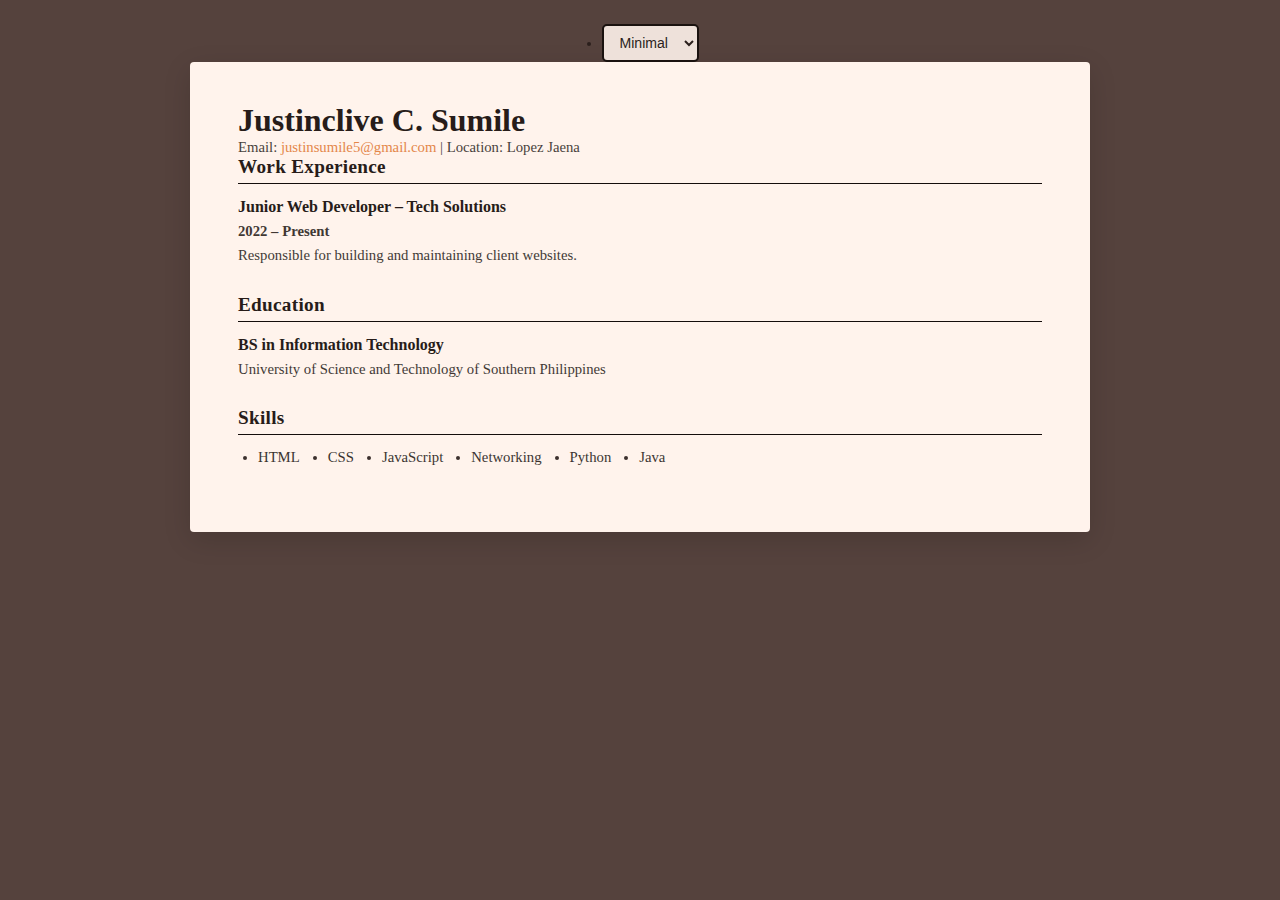
<file: homepage/projects/semantic-resume/MyHTML.html>
<!DOCTYPE html>
<html lang="en">

<head>
    <meta charset="UTF-8">
    <title>Justinclive C. Sumile – Resume</title>
    <link rel="stylesheet" href="style.css">
</head>

<body class="minimal">

    <nav>
        <ul class="theme-container">
            <li class="theme-switcher">
                <select id="theme-select">
                    <option value="minimal">Minimal</option>
                    <option value="light">Light</option>
                    <option value="dark">Dark</option>
                </select>
            </li>
        </ul>
    </nav>

    <div class="resume-frame">
        <header>
            <h1>Justinclive C. Sumile</h1>
            <address>
                Email: <a href="mailto:justinsumile5@gmail.com">justinsumile5@gmail.com</a> | Location: Lopez Jaena
            </address>
        </header>

        <section>
            <h2>Work Experience</h2>
            <article>
                <h3>Junior Web Developer – Tech Solutions</h3>
                <p><strong>2022 – Present</strong></p>
                <p>Responsible for building and maintaining client websites.</p>
            </article>
        </section>

        <section>
            <h2>Education</h2>
            <article>
                <h3>BS in Information Technology</h3>
                <p>University of Science and Technology of Southern Philippines</p>
            </article>
        </section>

        <section>
            <h2>Skills</h2>
            <ul>
                <li>HTML</li>
                <li>CSS</li>
                <li>JavaScript</li>
                <li>Networking</li>
                <li>Python</li>
                <li>Java</li>
            </ul>
        </section>
    </div>

    <script src="script.js"></script>
</body>

</html>
</file>
<file: style.css>
/* Theme: Minimal (default) */
:root {
    --bg-primary:    #55423d;
    --bg-secondary:  #140d0b;
    --text-primary:  #fff3ec;
    --text-secondary: #271c19;
    --accent:        #e0742c;
    --accent-light:  #ffc0ad;
    --card-bg:       #fff3ec;
    --button-bg:     #ffc0ad;
    --button-hover:  #a18d56;
    --border:        #140d0b;
}

/* Theme: Light */
body.light-theme {
    --bg-primary:    #f5f5f5;
    --bg-secondary:  #ffffff;
    --text-primary:  #1a1a1a;
    --text-secondary: #333333;
    --accent:        #e0742c;
    --accent-light:  #ff9968;
    --card-bg:       #ffffff;
    --button-bg:     #e0742c;
    --button-hover:  #c45a1a;
    --border:        #ddd;
}

/* Theme: Dark */
body.dark-theme {
    --bg-primary:    #0f0f0f;
    --bg-secondary:  #1a1a1a;
    --text-primary:  #e0e0e0;
    --text-secondary: #b0b0b0;
    --accent:        #ff9968;
    --accent-light:  #ffb399;
    --card-bg:       #2a2a2a;
    --button-bg:     #ff9968;
    --button-hover:  #e0742c;
    --border:        #333;
}

/* Base */
html { scroll-behavior: smooth; }

*, *::before, *::after {
    margin: 0;
    padding: 0;
    box-sizing: border-box;
}

body {
    font-family: 'Poppins', sans-serif; /* updated from Palatino */
    background: var(--bg-primary);
    color: var(--text-primary);
    line-height: 1.6;
    transition: background-color 0.3s ease, color 0.3s ease;
}

.container {
    max-width: 1140px;
    margin: 0 auto;
    padding: 0 1rem;
}

/* simple fade‑up animation used across sections */
@keyframes fadeInUp {
    from { opacity: 0; transform: translateY(20px); }
    to   { opacity: 1; transform: translateY(0); }
}

.fade-up {
    opacity: 0;
    animation: fadeInUp 0.8s ease forwards;
}



/* Navbar */
.navbar {
    display: flex;
    justify-content: space-between;
    align-items: center;
    padding: 18px 10%;
    background: var(--bg-secondary);
    position: sticky;
    top: 0;
    z-index: 100;
    transition: background-color 0.3s ease;
    box-shadow: 0 2px 8px rgba(0,0,0,0.15);
}

.logo {
    color: var(--accent);
    font-weight: bold;
    font-size: 1.6rem;
    letter-spacing: 2px;
}

.nav-menu {
    list-style: none;
    display: flex;
    gap: 28px;
    align-items: center;
}

.nav-menu li a {
    text-decoration: none;
    color: var(--text-primary);
    font-weight: 500;
    font-size: 0.95rem;
    transition: color 0.3s ease;
}

.nav-menu li a:hover { color: var(--accent); }

.theme-switcher select {
    padding: 7px 11px;
    background: var(--card-bg);
    color: var(--text-secondary);
    border: 2px solid var(--border);
    border-radius: 5px;
    cursor: pointer;
    font-size: 0.9rem;
    transition: border-color 0.3s ease;
}

.theme-switcher select:hover { border-color: var(--accent); }

/* Home */
.home {
    min-height: 100vh;
    display: flex;
    align-items: center;
    justify-content: center;
    padding: 60px 10%;
    background: linear-gradient(135deg, var(--bg-primary) 0%, var(--bg-secondary) 100%);
    transition: background-color 0.3s ease;
}

.home-content {
    text-align: center;
    max-width: 620px;
    padding: 20px;
    border-radius: 12px;
    background: rgba(255,255,255,0.05);
}

.home-content {
    text-align: center;
    max-width: 620px;
}

.profile-pic {
    width: 150px;
    height: 150px;
    border-radius: 50%;
    border: 4px solid var(--accent);
    margin-bottom: 28px;
    object-fit: cover;
    display: block;
    margin-left: auto;
    margin-right: auto;
    transition: border-color 0.3s ease;
}

.home-content h1 {
    font-size: 2.6rem;
    color: var(--text-primary);
    margin-bottom: 10px;
    line-height: 1.25;
    transition: color 0.3s ease;
}

.home-content .name {
    color: var(--accent);
    transition: color 0.3s ease;
}

.subtitle {
    font-size: 1.2rem;
    color: var(--accent-light);
    margin-bottom: 14px;
    font-weight: 600;
    transition: color 0.3s ease;
}

.description {
    font-size: 1rem;
    color: var(--text-primary);
    margin-bottom: 28px;
    line-height: 1.75;
    transition: color 0.3s ease;
}

.btn {
    display: inline-block;
    padding: 12px 30px;
    background: var(--button-bg);
    color: var(--text-secondary);
    text-decoration: none;
    border-radius: 5px;
    font-weight: bold;
    font-size: 1rem;
    cursor: pointer;
    transition: background 0.3s ease, color 0.3s ease, transform 0.2s ease;
    box-shadow: 0 4px 15px rgba(0,0,0,0.1);
}

.btn:hover {
    background: var(--button-hover);
    color: var(--text-primary);
    transform: translateY(-3px);
}

/* Section base */
section { padding: 60px 10%; }

.section-title {
    font-size: 2.1rem;
    color: var(--text-primary);
    text-align: center;
    margin-bottom: 42px;
    transition: color 0.3s ease;
}

/* About */
.about { background: var(--bg-primary); }

.about-content {
    display: grid;
    grid-template-columns: 1fr 1fr;
    gap: 50px;
    align-items: center;
    max-width: 960px;
    margin: 0 auto;
}

.about-text p {
    font-size: 1rem;
    color: var(--text-primary);
    margin-bottom: 18px;
    line-height: 1.8;
    transition: color 0.3s ease;
}

.about-stats {
    display: flex;
    gap: 40px;
    justify-content: center;
}

.stat { text-align: center; }

.stat h3 {
    font-size: 2rem;
    color: var(--accent);
    margin-bottom: 8px;
    transition: color 0.3s ease;
}

.stat p {
    font-size: 0.95rem;
    color: var(--text-primary);
    transition: color 0.3s ease;
}

/* Skills */
.skills { background: var(--bg-primary); }

.skills-grid {
    display: grid;
    grid-template-columns: repeat(auto-fit, minmax(200px, 1fr));
    gap: 24px;
    max-width: 960px;
    margin: 0 auto;
}

.skill-card {
    background: var(--card-bg);
    padding: 30px 20px;
    border-radius: 8px;
    text-align: center;
    border: 2px solid var(--border);
    transition: transform 0.3s ease, background 0.3s ease, border-color 0.3s ease;
    box-shadow: 0 4px 12px rgba(0,0,0,0.08);
}

.skill-card h3 {
    font-size: 1.25rem;
    color: var(--text-secondary);
    margin-bottom: 8px;
    transition: color 0.3s ease;
}

.skill-card p {
    color: var(--text-secondary);
    font-size: 0.9rem;
    opacity: 0.75;
    transition: color 0.3s ease;
}

.skill-card:hover {
    transform: translateY(-7px);
    background: var(--accent-light);
    border-color: var(--accent);
}

/* Projects */
.projects { background: var(--bg-primary); }

.projects-grid {
    display: grid;
    grid-template-columns: repeat(auto-fit, minmax(260px, 1fr));
    gap: 28px;
    max-width: 1100px;
    margin: 0 auto;
}

.project-card {
    background: var(--card-bg);
    padding: 36px 28px;
    border-radius: 8px;
    text-align: center;
    border: 2px solid var(--border);
    text-decoration: none;
    display: flex;
    flex-direction: column;
    align-items: center;
    gap: 14px;
    transition: transform 0.3s ease, background 0.3s ease, box-shadow 0.3s ease;
    box-shadow: 0 4px 18px rgba(0,0,0,0.12);
}

.project-card h3 {
    font-size: 1.3rem;
    color: var(--text-secondary);
    transition: color 0.3s ease;
}

.project-card p {
    color: var(--text-secondary);
    font-size: 0.92rem;
    line-height: 1.6;
    opacity: 0.75;
    flex-grow: 1;
    transition: color 0.3s ease;
}

.project-btn {
    display: inline-block;
    padding: 9px 20px;
    background: var(--accent);
    color: #fff;
    border-radius: 5px;
    font-weight: bold;
    font-size: 0.9rem;
    transition: background 0.3s ease;
}

.project-card:hover {
    transform: translateY(-9px);
    background: var(--accent-light);
    border-color: var(--accent);
    box-shadow: 0 10px 30px rgba(0, 0, 0, 0.18);
}

.project-card:hover .project-btn { background: var(--button-hover); }

/* Contact */
.contact { background: var(--bg-primary); }

.contact-grid {
    display: grid;
    grid-template-columns: repeat(auto-fit, minmax(200px, 1fr));
    gap: 24px;
    max-width: 960px;
    margin: 0 auto;
}

.contact-card {
    background: var(--card-bg);
    padding: 28px 20px;
    border-radius: 8px;
    text-align: center;
    border: 2px solid var(--border);
    text-decoration: none;
    transition: transform 0.3s ease, background 0.3s ease;
}

.contact-card h3 {
    font-size: 1.1rem;
    color: var(--text-secondary);
    margin-bottom: 7px;
    transition: color 0.3s ease;
}

.contact-card p {
    color: var(--text-secondary);
    font-size: 0.88rem;
    word-break: break-all;
    opacity: 0.8;
    transition: color 0.3s ease;
}

.contact-card:hover {
    transform: translateY(-7px);
    background: var(--accent-light);
    border-color: var(--accent);
}

/* Footer */
footer {
    background: var(--bg-secondary);
    color: var(--text-primary);
    padding: 28px;
    text-align: center;
    font-size: 0.9rem;
    transition: background-color 0.3s ease, color 0.3s ease;
}

/* Responsive */
@media (max-width: 1024px) {
    section       { padding: 44px 6%; }
    .navbar       { padding: 16px 6%; }
    .section-title { font-size: 1.85rem; }
}

@media (max-width: 768px) {
    .navbar {
        flex-direction: column;
        padding: 14px 5%;
        gap: 14px;
    }
    .nav-menu {
        flex-direction: column;
        gap: 10px;
        width: 100%;
        text-align: center;
    }
    .home          { min-height: auto; padding: 50px 6%; }
    .home-content h1 { font-size: 1.9rem; }
    .subtitle      { font-size: 1.05rem; }
    .profile-pic   { width: 120px; height: 120px; }
    .about-content { grid-template-columns: 1fr; gap: 28px; }
    .about-stats   { gap: 24px; }
    .section-title { font-size: 1.7rem; margin-bottom: 30px; }
    section        { padding: 36px 5%; }
    .skills-grid   { grid-template-columns: repeat(2, 1fr); gap: 16px; }
    .projects-grid { grid-template-columns: 1fr; gap: 18px; }
    .contact-grid  { grid-template-columns: repeat(2, 1fr); gap: 16px; }
}

@media (max-width: 480px) {
    .navbar        { padding: 10px 4%; }
    .logo          { font-size: 1.3rem; }
    .nav-menu li a { font-size: 0.88rem; }
    .theme-switcher select { padding: 6px 9px; font-size: 0.82rem; }
    .home          { padding: 36px 5%; }
    .home-content h1 { font-size: 1.45rem; }
    .subtitle      { font-size: 0.92rem; }
    .description   { font-size: 0.88rem; }
    .profile-pic   { width: 100px; height: 100px; }
    .section-title { font-size: 1.35rem; }
    section        { padding: 24px 4%; }
    .skills-grid   { grid-template-columns: 1fr; gap: 14px; }
    .contact-grid  { grid-template-columns: 1fr; gap: 14px; }
    .skill-card, .contact-card { padding: 20px 14px; }
    .btn           { padding: 10px 24px; font-size: 0.92rem; }
    .about-stats   { gap: 16px; }
    .stat h3       { font-size: 1.5rem; }
    .theme-switcher {
        width: 100%;
        text-align: center;
        order: -1;
    }
    .theme-switcher select { width: 48%; }
}
</file>
<file: homepage/style.css>
/* Theme: Minimal (default) */
:root {
    --bg-primary:    #55423d;
    --bg-secondary:  #140d0b;
    --text-primary:  #fff3ec;
    --text-secondary: #271c19;
    --accent:        #e0742c;
    --accent-light:  #ffc0ad;
    --card-bg:       #fff3ec;
    --button-bg:     #ffc0ad;
    --button-hover:  #a18d56;
    --border:        #140d0b;
}

/* Theme: Light */
body.light-theme {
    --bg-primary:    #f5f5f5;
    --bg-secondary:  #ffffff;
    --text-primary:  #1a1a1a;
    --text-secondary: #333333;
    --accent:        #e0742c;
    --accent-light:  #ff9968;
    --card-bg:       #ffffff;
    --button-bg:     #e0742c;
    --button-hover:  #c45a1a;
    --border:        #ddd;
}

/* Theme: Dark */
body.dark-theme {
    --bg-primary:    #0f0f0f;
    --bg-secondary:  #1a1a1a;
    --text-primary:  #e0e0e0;
    --text-secondary: #b0b0b0;
    --accent:        #ff9968;
    --accent-light:  #ffb399;
    --card-bg:       #2a2a2a;
    --button-bg:     #ff9968;
    --button-hover:  #e0742c;
    --border:        #333;
}

/* Base */
html { scroll-behavior: smooth; }

*, *::before, *::after {
    margin: 0;
    padding: 0;
    box-sizing: border-box;
}

body {
    font-family: 'Palatino Linotype', Palatino, Georgia, serif;
    background-color: var(--bg-primary);
    color: var(--text-primary);
    line-height: 1.6;
    transition: background-color 0.3s ease, color 0.3s ease;
}

/* Navbar */
.navbar {
    display: flex;
    justify-content: space-between;
    align-items: center;
    padding: 18px 10%;
    background: var(--bg-secondary);
    position: sticky;
    top: 0;
    z-index: 100;
    transition: background-color 0.3s ease;
}

.logo {
    color: var(--accent);
    font-weight: bold;
    font-size: 1.6rem;
    letter-spacing: 2px;
}

.nav-menu {
    list-style: none;
    display: flex;
    gap: 28px;
    align-items: center;
}

.nav-menu li a {
    text-decoration: none;
    color: var(--text-primary);
    font-weight: 500;
    font-size: 0.95rem;
    transition: color 0.3s ease;
}

.nav-menu li a:hover { color: var(--accent); }

.theme-switcher select {
    padding: 7px 11px;
    background: var(--card-bg);
    color: var(--text-secondary);
    border: 2px solid var(--border);
    border-radius: 5px;
    cursor: pointer;
    font-size: 0.9rem;
    transition: border-color 0.3s ease;
}

.theme-switcher select:hover { border-color: var(--accent); }

/* Home */
.home {
    min-height: 100vh;
    display: flex;
    align-items: center;
    justify-content: center;
    padding: 60px 10%;
    background: var(--bg-primary);
    transition: background-color 0.3s ease;
}

.home-content {
    text-align: center;
    max-width: 620px;
}

.profile-pic {
    width: 150px;
    height: 150px;
    border-radius: 50%;
    border: 4px solid var(--accent);
    margin-bottom: 28px;
    object-fit: cover;
    display: block;
    margin-left: auto;
    margin-right: auto;
    transition: border-color 0.3s ease;
}

.home-content h1 {
    font-size: 2.6rem;
    color: var(--text-primary);
    margin-bottom: 10px;
    line-height: 1.25;
    transition: color 0.3s ease;
}

.home-content .name {
    color: var(--accent);
    transition: color 0.3s ease;
}

.subtitle {
    font-size: 1.2rem;
    color: var(--accent-light);
    margin-bottom: 14px;
    font-weight: 600;
    transition: color 0.3s ease;
}

.description {
    font-size: 1rem;
    color: var(--text-primary);
    margin-bottom: 28px;
    line-height: 1.75;
    transition: color 0.3s ease;
}

.btn {
    display: inline-block;
    padding: 12px 30px;
    background: var(--button-bg);
    color: var(--text-secondary);
    text-decoration: none;
    border-radius: 5px;
    font-weight: bold;
    font-size: 1rem;
    cursor: pointer;
    transition: background 0.3s ease, color 0.3s ease, transform 0.2s ease;
}

.btn:hover {
    background: var(--button-hover);
    color: var(--text-primary);
    transform: translateY(-3px);
}

/* Section base */
section { padding: 60px 10%; }

.section-title {
    font-size: 2.1rem;
    color: var(--text-primary);
    text-align: center;
    margin-bottom: 42px;
    transition: color 0.3s ease;
}

/* About */
.about { background: var(--bg-primary); }

.about-content {
    display: grid;
    grid-template-columns: 1fr 1fr;
    gap: 50px;
    align-items: center;
    max-width: 960px;
    margin: 0 auto;
}

.about-text p {
    font-size: 1rem;
    color: var(--text-primary);
    margin-bottom: 18px;
    line-height: 1.8;
    transition: color 0.3s ease;
}

.about-stats {
    display: flex;
    gap: 40px;
    justify-content: center;
}

.stat { text-align: center; }

.stat h3 {
    font-size: 2rem;
    color: var(--accent);
    margin-bottom: 8px;
    transition: color 0.3s ease;
}

.stat p {
    font-size: 0.95rem;
    color: var(--text-primary);
    transition: color 0.3s ease;
}

/* Skills */
.skills { background: var(--bg-primary); }

.skills-grid {
    display: grid;
    grid-template-columns: repeat(auto-fit, minmax(200px, 1fr));
    gap: 24px;
    max-width: 960px;
    margin: 0 auto;
}

.skill-card {
    background: var(--card-bg);
    padding: 30px 20px;
    border-radius: 8px;
    text-align: center;
    border: 2px solid var(--border);
    transition: transform 0.3s ease, background 0.3s ease, border-color 0.3s ease;
}

.skill-card h3 {
    font-size: 1.25rem;
    color: var(--text-secondary);
    margin-bottom: 8px;
    transition: color 0.3s ease;
}

.skill-card p {
    color: var(--text-secondary);
    font-size: 0.9rem;
    opacity: 0.75;
    transition: color 0.3s ease;
}

.skill-card:hover {
    transform: translateY(-7px);
    background: var(--accent-light);
    border-color: var(--accent);
}

/* Projects */
.projects { background: var(--bg-primary); }

.projects-grid {
    display: grid;
    grid-template-columns: repeat(auto-fit, minmax(260px, 1fr));
    gap: 28px;
    max-width: 1100px;
    margin: 0 auto;
}

.project-card {
    background: var(--card-bg);
    padding: 36px 28px;
    border-radius: 8px;
    text-align: center;
    border: 2px solid var(--border);
    text-decoration: none;
    display: flex;
    flex-direction: column;
    align-items: center;
    gap: 14px;
    transition: transform 0.3s ease, background 0.3s ease, box-shadow 0.3s ease;
}

.project-card h3 {
    font-size: 1.3rem;
    color: var(--text-secondary);
    transition: color 0.3s ease;
}

.project-card p {
    color: var(--text-secondary);
    font-size: 0.92rem;
    line-height: 1.6;
    opacity: 0.75;
    flex-grow: 1;
    transition: color 0.3s ease;
}

.project-btn {
    display: inline-block;
    padding: 9px 20px;
    background: var(--accent);
    color: #fff;
    border-radius: 5px;
    font-weight: bold;
    font-size: 0.9rem;
    transition: background 0.3s ease;
}

.project-card:hover {
    transform: translateY(-9px);
    background: var(--accent-light);
    border-color: var(--accent);
    box-shadow: 0 10px 30px rgba(0, 0, 0, 0.18);
}

.project-card:hover .project-btn { background: var(--button-hover); }

/* Contact */
.contact { background: var(--bg-primary); }

.contact-grid {
    display: grid;
    grid-template-columns: repeat(auto-fit, minmax(200px, 1fr));
    gap: 24px;
    max-width: 960px;
    margin: 0 auto;
}

.contact-card {
    background: var(--card-bg);
    padding: 28px 20px;
    border-radius: 8px;
    text-align: center;
    border: 2px solid var(--border);
    text-decoration: none;
    transition: transform 0.3s ease, background 0.3s ease;
}

.contact-card h3 {
    font-size: 1.1rem;
    color: var(--text-secondary);
    margin-bottom: 7px;
    transition: color 0.3s ease;
}

.contact-card p {
    color: var(--text-secondary);
    font-size: 0.88rem;
    word-break: break-all;
    opacity: 0.8;
    transition: color 0.3s ease;
}

.contact-card:hover {
    transform: translateY(-7px);
    background: var(--accent-light);
    border-color: var(--accent);
}

/* Footer */
footer {
    background: var(--bg-secondary);
    color: var(--text-primary);
    padding: 28px;
    text-align: center;
    font-size: 0.9rem;
    transition: background-color 0.3s ease, color 0.3s ease;
}

/* Responsive */
@media (max-width: 1024px) {
    section       { padding: 44px 6%; }
    .navbar       { padding: 16px 6%; }
    .section-title { font-size: 1.85rem; }
}

@media (max-width: 768px) {
    .navbar {
        flex-direction: column;
        padding: 14px 5%;
        gap: 14px;
    }
    .nav-menu {
        flex-direction: column;
        gap: 10px;
        width: 100%;
        text-align: center;
    }
    .home          { min-height: auto; padding: 50px 6%; }
    .home-content h1 { font-size: 1.9rem; }
    .subtitle      { font-size: 1.05rem; }
    .profile-pic   { width: 120px; height: 120px; }
    .about-content { grid-template-columns: 1fr; gap: 28px; }
    .about-stats   { gap: 24px; }
    .section-title { font-size: 1.7rem; margin-bottom: 30px; }
    section        { padding: 36px 5%; }
    .skills-grid   { grid-template-columns: repeat(2, 1fr); gap: 16px; }
    .projects-grid { grid-template-columns: 1fr; gap: 18px; }
    .contact-grid  { grid-template-columns: repeat(2, 1fr); gap: 16px; }
}

@media (max-width: 480px) {
    .navbar        { padding: 10px 4%; }
    .logo          { font-size: 1.3rem; }
    .nav-menu li a { font-size: 0.88rem; }
    .theme-switcher select { padding: 6px 9px; font-size: 0.82rem; }
    .home          { padding: 36px 5%; }
    .home-content h1 { font-size: 1.45rem; }
    .subtitle      { font-size: 0.92rem; }
    .description   { font-size: 0.88rem; }
    .profile-pic   { width: 100px; height: 100px; }
    .section-title { font-size: 1.35rem; }
    section        { padding: 24px 4%; }
    .skills-grid   { grid-template-columns: 1fr; gap: 14px; }
    .contact-grid  { grid-template-columns: 1fr; gap: 14px; }
    .skill-card, .contact-card { padding: 20px 14px; }
    .btn           { padding: 10px 24px; font-size: 0.92rem; }
    .about-stats   { gap: 16px; }
    .stat h3       { font-size: 1.5rem; }
    .theme-switcher {
        width: 100%;
        text-align: center;
        order: -1;
    }
    .theme-switcher select { width: 48%; }
}
</file>
<file: projects/classic-resume/style.css>
/* Theme: Minimal (default) */
:root {
    --bg-primary:     #55423d;
    --text-primary:   #fff3ec;
    --text-secondary: #271c19;
    --accent:         #e0742c;
    --accent-light:   #ffc0ad;
    --card-bg:        #fff3ec;
    --button-bg:      #ffc0ad;
    --button-hover:   #a18d56;
    --border:         #140d0b;
}

/* Theme: Light */
body.light-theme {
    --bg-primary:     #f5f5f5;
    --text-primary:   #1a1a1a;
    --text-secondary: #333333;
    --accent:         #e0742c;
    --accent-light:   #ff9968;
    --card-bg:        #ffffff;
    --button-bg:      #e0742c;
    --button-hover:   #c45a1a;
    --border:         #ccc;
}

/* Theme: Dark */
body.dark-theme {
    --bg-primary:     #0f0f0f;
    --text-primary:   #e0e0e0;
    --text-secondary: #b0b0b0;
    --accent:         #ff9968;
    --accent-light:   #ffb399;
    --card-bg:        #2a2a2a;
    --button-bg:      #ff9968;
    --button-hover:   #e0742c;
    --border:         #444;
}

/* Base */
*, *::before, *::after { box-sizing: border-box; margin: 0; padding: 0; }

body {
    font-family: 'Poppins', sans-serif;
    background: linear-gradient(120deg, var(--bg-primary) 0%, var(--bg-secondary, var(--bg-primary)) 100%);
    color: var(--text-primary);
    max-width: 900px;
    margin: 0 auto;
    padding: 28px 20px 48px;
    line-height: 1.7;
    transition: background-color 0.3s ease, color 0.3s ease;
}

/* animation helper */
@keyframes fadeInUp {
    from { opacity: 0; transform: translateY(20px); }
    to   { opacity: 1; transform: translateY(0); }
}

.fade-up { opacity: 0; animation: fadeInUp 0.7s ease forwards; }

/* Top bar: home btn left, theme switcher right */
.top-bar {
    display: flex;
    justify-content: space-between;
    align-items: center;
    margin-bottom: 32px;
    padding: 0 6px;
}

.home-btn {
    padding: 8px 16px;
    background: var(--button-bg);
    color: var(--text-secondary);
    text-decoration: none;
    border-radius: 5px;
    border: 2px solid var(--border);
    font-weight: 700;
    font-size: 0.88rem;
    font-family: inherit;
    transition: background 0.3s ease, color 0.3s ease, transform 0.2s ease;
}

.home-btn:hover {
    background: var(--button-hover);
    color: var(--text-primary);
    transform: translateY(-2px);
}

.theme-switcher select {
    padding: 8px 12px;
    border-radius: 5px;
    border: 2px solid var(--border);
    background: var(--card-bg);
    color: var(--text-secondary);
    cursor: pointer;
    font-size: 0.88rem;
    font-family: inherit;
    transition: border-color 0.3s ease;
}

.theme-switcher select:hover { border-color: var(--accent); }

/* Profile header */
.header {
    display: flex;
    align-items: center;
    gap: 30px;
    margin-bottom: 36px;
    flex-wrap: wrap;
    background: rgba(255,255,255,0.05);
    padding: 16px;
    border-radius: 8px;
    box-shadow: 0 6px 20px rgba(0,0,0,0.1);
}

.header-left img {
    width: 165px;
    height: 165px;
    object-fit: cover;
    border-radius: 50%;
    border: 5px solid var(--accent);
    display: block;
    transition: border-color 0.3s ease;
}

.header-right { flex: 1; min-width: 200px; }

.header-right h1 {
    font-size: 1.75rem;
    color: var(--text-primary);
    border-bottom: 3px solid var(--border);
    padding-bottom: 6px;
    margin-bottom: 10px;
    transition: color 0.3s ease, border-color 0.3s ease;
}

.header-right p {
    font-size: 0.92rem;
    color: var(--text-primary);
    line-height: 1.8;
    transition: color 0.3s ease;
}

/* Sections */
.section { margin-bottom: 28px; background: rgba(255,255,255,0.05); padding: 16px 20px; border-radius: 6px; box-shadow: 0 4px 14px rgba(0,0,0,0.08); }

.section h2 {
    font-size: 1.25rem;
    color: var(--text-primary);
    border-bottom: 3px solid var(--border);
    padding-bottom: 5px;
    margin-bottom: 14px;
    transition: color 0.3s ease, border-color 0.3s ease;
}

/* Job title row — clearfix pattern so date floats cleanly */
.job-title,
.edu-row {
    font-weight: bold;
    color: var(--accent);
    overflow: hidden; /* clearfix */
    margin-bottom: 6px;
    margin-top: 14px;
    transition: color 0.3s ease;
}
.job-title:hover { color: var(--accent-light); }

.edu-row {
    font-weight: normal;
    color: var(--text-primary);
    margin-top: 0;
}

.date {
    float: right;
    color: var(--accent-light);
    font-weight: normal;
    font-size: 0.9rem;
    transition: color 0.3s ease;
}

ul {
    padding-left: 22px;
    margin-bottom: 6px;
}

li {
    font-size: 0.92rem;
    color: var(--text-primary);
    margin-bottom: 4px;
    transition: color 0.3s ease;
}

/* Responsive */
@media (max-width: 768px) {
    .header {
        flex-direction: column;
        align-items: center;
        text-align: center;
    }
    .header-left img { width: 130px; height: 130px; }
    .header-right { min-width: unset; }
    .date {
        float: none;
        display: block;
        margin-top: 3px;
        font-size: 0.85rem;
    }
}

@media (max-width: 480px) {
    body { padding: 20px 14px 40px; }
    .header-left img { width: 110px; height: 110px; }
    .header-right h1 { font-size: 1.45rem; }
}
</file>
<file: projects/js-practice/style.css>
/* Theme: Minimal (default) */
:root {
    --bg-primary:    #55423d;
    --bg-secondary:  #140d0b;
    --text-primary:  #fff3ec;
    --text-secondary: #271c19;
    --accent:        #e0742c;
    --accent-light:  #ffc0ad;
    --card-bg:       #6b504a;
    --button-bg:     #ffc0ad;
    --button-hover:  #a18d56;
    --border:        #3a2520;
    --input-bg:      #7a5e57;
    --glow:          rgba(224, 116, 44, 0.3);
}

/* Theme: Light */
body.light-theme {
    --bg-primary:    #f5f0eb;
    --bg-secondary:  #ffffff;
    --text-primary:  #2a1a10;
    --text-secondary: #4a2e1a;
    --accent:        #e0742c;
    --accent-light:  #ff9968;
    --card-bg:       #ffffff;
    --button-bg:     #e0742c;
    --button-hover:  #c45a1a;
    --border:        #d4b8a8;
    --input-bg:      #fff3ec;
    --glow:          rgba(224, 116, 44, 0.2);
}

/* Theme: Dark */
body.dark-theme {
    --bg-primary:    #0d0906;
    --bg-secondary:  #1a100a;
    --text-primary:  #e8d5c4;
    --text-secondary: #c4a48a;
    --accent:        #ff9968;
    --accent-light:  #ffb399;
    --card-bg:       #1f1209;
    --button-bg:     #c45a1a;
    --button-hover:  #a04010;
    --border:        #3a2010;
    --input-bg:      #150c05;
    --glow:          rgba(255, 153, 104, 0.25);
}

/* Base */
*, *::before, *::after {
    box-sizing: border-box;
    margin: 0;
    padding: 0;
}

body {
    font-family: 'Poppins', sans-serif;
    min-height: 100vh;
    display: flex;
    flex-direction: column;
    align-items: center;
    padding: 24px 16px 40px;
    background: linear-gradient(120deg, var(--bg-primary) 0%, var(--bg-secondary, var(--bg-primary)) 100%);
    color: var(--text-primary);
    transition: background-color 0.3s ease, color 0.3s ease;
}

/* fade-up animation */
@keyframes fadeInUp {
    from { opacity: 0; transform: translateY(20px); }
    to   { opacity: 1; transform: translateY(0); }
}

.fade-up { opacity: 0; animation: fadeInUp 0.7s ease forwards; }

/* Top bar: home button left, theme switcher right */
.top-bar {
    width: 100%;
    max-width: 500px;
    display: flex;
    justify-content: space-between;
    align-items: center;
    margin-bottom: 28px;
}

.home-btn {
    padding: 8px 16px;
    background: var(--button-bg);
    color: var(--text-secondary);
    text-decoration: none;
    border-radius: 6px;
    border: 2px solid var(--border);
    font-weight: 700;
    font-size: 0.88rem;
    transition: background 0.3s ease, color 0.3s ease, transform 0.2s ease;
}

.home-btn:hover {
    background: var(--button-hover);
    color: var(--text-primary);
    transform: translateY(-2px);
}

.theme-switcher select {
    padding: 8px 12px;
    background: var(--card-bg);
    color: var(--text-primary);
    border: 2px solid var(--border);
    border-radius: 6px;
    cursor: pointer;
    font-size: 0.88rem;
    transition: border-color 0.3s ease;
}

.theme-switcher select:hover { border-color: var(--accent); }

/* Card container */
.container {
    background: var(--card-bg);
    border: 2px solid var(--border);
    border-radius: 14px;
    padding: 44px 36px;
    width: 100%;
    max-width: 500px;
    display: flex;
    flex-direction: column;
    align-items: center;
    gap: 20px;
    box-shadow: 0 10px 36px rgba(0, 0, 0, 0.28);
    transition: background-color 0.3s ease, border-color 0.3s ease;
    backdrop-filter: blur(4px);
}

.container h1 {
    font-size: 1.75rem;
    color: var(--accent);
    letter-spacing: 0.5px;
    text-align: center;
}

/* Button row (Say Hello + Sharingan side by side) */
.btn-row {
    display: flex;
    gap: 12px;
    flex-wrap: wrap;
    justify-content: center;
}

/* Input + Show button on same row */
.input-row {
    display: flex;
    gap: 10px;
    align-items: center;
    justify-content: center;
    flex-wrap: wrap;
    width: 100%;
}

/* Buttons */
button {
    padding: 10px 22px;
    border-radius: 7px;
    border: 2px solid var(--border);
    font-size: 0.92rem;
    font-family: inherit;
    cursor: pointer;
    background: var(--button-bg);
    color: var(--text-secondary);
    font-weight: 700;
    transition: transform 0.15s ease, background 0.3s ease, color 0.3s ease, box-shadow 0.3s ease;
}

button:hover {
    background: var(--button-hover);
    color: var(--text-primary);
    transform: translateY(-3px);
    box-shadow: 0 6px 18px var(--glow);
}

/* Input */
input[type="text"] {
    padding: 10px 14px;
    border-radius: 7px;
    font-size: 0.92rem;
    font-family: inherit;
    width: 220px;
    background: var(--input-bg);
    color: var(--text-primary);
    border: 2px solid var(--border);
    transition: border-color 0.3s ease, box-shadow 0.3s ease;
}

input[type="text"]:focus {
    outline: none;
    border-color: var(--accent);
    box-shadow: 0 0 0 3px var(--glow);
}

input[type="text"]::placeholder {
    color: var(--text-primary);
    opacity: 0.38;
}

/* Output text */
#output {
    min-height: 1.5em;
    font-weight: bold;
    font-size: 1rem;
    color: var(--accent);
    text-align: center;
    transition: color 0.3s ease;
}

/* Hover text */
#hoverText {
    font-size: 0.95rem;
    font-weight: 600;
    color: var(--text-primary);
    padding: 10px 18px;
    border-radius: 7px;
    cursor: default;
    transition: color 0.3s ease, background 0.3s ease, transform 0.2s ease, text-shadow 0.3s ease;
}

#hoverText.hovered {
    color: var(--accent);
    background: var(--glow);
    transform: scale(1.08);
    text-shadow: 0 0 10px var(--glow);
}

/* Sharingan / eye section */
.eye-container {
    flex-direction: column;
    align-items: center;
    gap: 12px;
    animation: eyeReveal 0.7s cubic-bezier(0.34, 1.56, 0.64, 1);
}

.sharingan-image {
    width: 140px;
    height: 140px;
    object-fit: cover;
    border-radius: 50%;
    border: 3px solid var(--accent);
    animation: eyeGlow 2s ease-in-out infinite alternate;
}

.eye-label {
    font-size: 1.1rem;
    font-weight: bold;
    color: var(--accent);
    letter-spacing: 3px;
    text-transform: uppercase;
    animation: eyePulse 2s ease-in-out infinite;
}

/* Animations */
@keyframes eyeReveal {
    from {
        opacity: 0;
        transform: scale(0.3) rotate(-12deg);
        filter: blur(6px);
    }
    to {
        opacity: 1;
        transform: scale(1) rotate(0deg);
        filter: blur(0);
    }
}

@keyframes eyeGlow {
    from { filter: drop-shadow(0 0 8px var(--glow)); }
    to   { filter: drop-shadow(0 0 22px var(--accent)); }
}

@keyframes eyePulse {
    0%, 100% { opacity: 1; }
    50%       { opacity: 0.55; }
}

/* Responsive */
@media (max-width: 520px) {
    .container   { padding: 30px 20px; }
    .container h1 { font-size: 1.4rem; }
    .top-bar     { max-width: 100%; }
    input[type="text"] { width: 100%; max-width: 240px; }
}
</file>
<file: projects/semantic-resume/style.css>
/* Theme: Minimal (default) */
body.minimal {
    --bg-primary:     #55423d;
    --text-primary:   #fff3ec;
    --text-secondary: #271c19;
    --accent:         #e0742c;
    --accent-light:   #ffc0ad;
    --card-bg:        #fff3ec;
    --button-bg:      #ffc0ad;
    --button-hover:   #a18d56;
    --border:         #140d0b;
}

/* Theme: Light */
body.light {
    --bg-primary:     #f2ede8;
    --text-primary:   #1a1a1a;
    --text-secondary: #333333;
    --accent:         #e0742c;
    --accent-light:   #ff9968;
    --card-bg:        #ffffff;
    --button-bg:      #e0742c;
    --button-hover:   #c45a1a;
    --border:         #ddd;
}

/* Theme: Dark */
body.dark {
    --bg-primary:     #0f0f0f;
    --text-primary:   #e0e0e0;
    --text-secondary: #b0b0b0;
    --accent:         #ff9968;
    --accent-light:   #ffb399;
    --card-bg:        #2a2a2a;
    --button-bg:      #ff9968;
    --button-hover:   #e0742c;
    --border:         #444;
}
h1 i{
    color:#ff6a3d;
    font-size:35px;
    margin-right:10px;
}

/* Base */
*, *::before, *::after { box-sizing: border-box; margin: 0; padding: 0; }

body {
    font-family: 'Poppins', sans-serif;
    background: linear-gradient(120deg, var(--bg-primary) 0%, var(--bg-secondary, var(--bg-primary)) 100%);
    min-height: 100vh;
    display: flex;
    flex-direction: column;
    align-items: center;
    padding: 24px 16px 48px;
    transition: background-color 0.3s ease;
}

/* animation helper */
@keyframes fadeInUp {
    from { opacity: 0; transform: translateY(20px); }
    to   { opacity: 1; transform: translateY(0); }
}

.fade-up { opacity: 0; animation: fadeInUp 0.7s ease forwards; }

/* Top bar */
.top-bar {
    width: 100%;
    max-width: 940px;
    display: flex;
    justify-content: space-between;
    align-items: center;
    margin-bottom: 20px;
}

.home-btn {
    padding: 8px 16px;
    background: var(--button-bg);
    color: var(--text-secondary);
    text-decoration: none;
    border-radius: 5px;
    border: 2px solid var(--border);
    font-weight: 700;
    font-size: 0.88rem;
    transition: background 0.3s ease, color 0.3s ease, transform 0.2s ease;
}

.home-btn:hover {
    background: var(--button-hover);
    color: var(--text-primary);
    transform: translateY(-2px);
}

.theme-switcher select {
    padding: 8px 12px;
    background: var(--card-bg);
    color: var(--text-secondary);
    border: 2px solid var(--border);
    border-radius: 5px;
    cursor: pointer;
    font-size: 0.88rem;
    transition: border-color 0.3s ease;
}

.theme-switcher select:hover { border-color: var(--accent); }

/* Resume card */
.resume-frame {
    width: 100%;
    max-width: 900px;
    background: var(--card-bg);
    color: var(--text-secondary);
    padding: 40px 48px;
    border-radius: 8px;
    box-shadow: 0 8px 28px rgba(0, 0, 0, 0.14);
    transition: background-color 0.3s ease;
}

/* Resume header */
.resume-header {
    border-bottom: 2px solid var(--accent);
    padding-bottom: 16px;
    margin-bottom: 28px;
}

.resume-header h1 {
    font-size: 1.9rem;
    color: var(--text-secondary);
    margin-bottom: 6px;
    transition: color 0.3s ease;
}
.resume-header h1:hover { color: var(--accent); }

address {
    font-style: normal;
    font-size: 0.92rem;
    color: var(--text-secondary);
    opacity: 0.85;
}

address a {
    color: var(--accent);
    text-decoration: none;
}

address a:hover { text-decoration: underline; }

/* Sections */
section {
    margin-bottom: 26px;
}

h2 {
    font-size: 1.2rem;
    color: var(--text-secondary);
    border-bottom: 1px solid var(--border);
    padding-bottom: 5px;
    margin-bottom: 14px;
    letter-spacing: 0.3px;
    transition: color 0.3s ease, border-color 0.3s ease;
}

article { margin-bottom: 16px; }

h3 {
    font-size: 1rem;
    color: var(--text-secondary);
    margin-bottom: 3px;
}

.date-range {
    font-size: 0.85rem;
    color: var(--accent);
    margin-bottom: 5px;
}

p {
    font-size: 0.92rem;
    color: var(--text-secondary);
    line-height: 1.65;
    opacity: 0.88;
}

ul {
    padding-left: 20px;
    display: flex;
    flex-wrap: wrap;
    gap: 6px 28px;
}

li {
    font-size: 0.92rem;
    color: var(--text-secondary);
    opacity: 0.9;
}

/* Responsive */
@media (max-width: 768px) {
    .resume-frame { padding: 28px 24px; }
    .resume-header h1 { font-size: 1.55rem; }
}

@media (max-width: 480px) {
    .resume-frame { padding: 22px 16px; }
    .top-bar { max-width: 100%; }
    .resume-header h1 { font-size: 1.3rem; }
    h2 { font-size: 1.05rem; }
    ul { flex-direction: column; gap: 4px; }
}
</file>
<file: homepage/projects/classic-resume/style.css>
/* =========================
   PALETTE (YOUR SYSTEM)
========================= */

:root {
    --bg-primary: #55423d;
    --bg-secondary: #140d0b;
    --text-primary: #fff3ec;
    --text-secondary: #271c19;
    --accent: #e0742c;
    --accent-light: #ffc0ad;
    --card-bg: #fff3ec;
    --button-bg: #ffc0ad;
    --button-hover: #a18d56;
    --border: #140d0b;
}

body.light-theme {
    --bg-primary: #f5f5f5;
    --bg-secondary: #ffffff;
    --text-primary: #1a1a1a;
    --text-secondary: #333333;
    --accent: #e0742c;
    --accent-light: #ff9968;
    --card-bg: #ffffff;
    --button-bg: #e0742c;
    --button-hover: #c45a1a;
    --border: #ddd;
}

body.dark-theme {
    --bg-primary: #0f0f0f;
    --bg-secondary: #1a1a1a;
    --text-primary: #e0e0e0;
    --text-secondary: #b0b0b0;
    --accent: #ff9968;
    --accent-light: #ffb399;
    --card-bg: #2a2a2a;
    --button-bg: #ff9968;
    --button-hover: #e0742c;
    --border: #333;
}

/* =========================
   GENERAL
========================= */

body {
    font-family: "Acme", sans-serif;
    max-width: 900px;
    margin: 40px auto;
    padding: 20px;
    line-height: 1.7;
    color: var(--text-primary);
    background-color: var(--bg-primary);
    transition: 0.3s ease;
}

h1, h2 {
    border-bottom: 3px solid var(--border);
    padding-bottom: 5px;
}

.section {
    margin-bottom: 30px;
}

.job-title {
    font-weight: bold;
    color: var(--accent);
}

.date {
    float: right;
    color: var(--accent-light);
}

ul {
    margin: 5px 0 0 20px;
}

/* HEADER */

.header {
    display: flex;
    align-items: center;
    gap: 30px;
    margin-bottom: 40px;
    flex-wrap: wrap;
}

.header-left img {
    width: 180px;
    height: 180px;
    object-fit: cover;
    border-radius: 50%;
    border: 6px solid var(--accent);
}

.header-right {
    flex: 1;
}

/* THEME SWITCHER */

.theme-switcher {
    text-align: right;
    margin-bottom: 20px;
}

.theme-switcher select {
    padding: 8px 12px;
    border-radius: 5px;
    border: 2px solid var(--border);
    background: var(--card-bg);
    color: var(--text-secondary);
    cursor: pointer;
}
.back-home {
    display: inline-block;
    margin-bottom: 20px;
    padding: 6px 12px;
    font-size: 14px;
    text-decoration: none;
    background: var(--button-bg);
    color: var(--text-secondary);
    border-radius: 5px;
    border: 2px solid var(--border);
    transition: 0.3s ease;
    font-weight: bold;
    position:relative;
    top:57px;
    
}

.back-home:hover {
    background: var(--button-hover);
    color: var(--text-primary);
    transform: translateY(-2px);
}
/* RESPONSIVE */

@media (max-width: 768px) {

    body {
        margin: 20px;
    }

    .header {
        flex-direction: column;
        text-align: center;
    }

    .date {
        float: none;
        display: block;
        margin-top: 5px;
    }

    .header-left img {
        width: 150px;
        height: 150px;
    }
}
</file>
<file: homepage/projects/js-practice/style.css>
/* Theme: Minimal (default) */
:root {
    --bg-primary:    #55423d;
    --bg-secondary:  #140d0b;
    --text-primary:  #fff3ec;
    --text-secondary: #271c19;
    --accent:        #e0742c;
    --accent-light:  #ffc0ad;
    --card-bg:       #6b504a;
    --button-bg:     #ffc0ad;
    --button-hover:  #a18d56;
    --border:        #3a2520;
    --input-bg:      #7a5e57;
    --glow:          rgba(224, 116, 44, 0.3);
}

/* Theme: Light */
body.light-theme {
    --bg-primary:    #f5f0eb;
    --bg-secondary:  #ffffff;
    --text-primary:  #2a1a10;
    --text-secondary: #4a2e1a;
    --accent:        #e0742c;
    --accent-light:  #ff9968;
    --card-bg:       #ffffff;
    --button-bg:     #e0742c;
    --button-hover:  #c45a1a;
    --border:        #d4b8a8;
    --input-bg:      #fff3ec;
    --glow:          rgba(224, 116, 44, 0.2);
}

/* Theme: Dark */
body.dark-theme {
    --bg-primary:    #0d0906;
    --bg-secondary:  #1a100a;
    --text-primary:  #e8d5c4;
    --text-secondary: #c4a48a;
    --accent:        #ff9968;
    --accent-light:  #ffb399;
    --card-bg:       #1f1209;
    --button-bg:     #c45a1a;
    --button-hover:  #a04010;
    --border:        #3a2010;
    --input-bg:      #150c05;
    --glow:          rgba(255, 153, 104, 0.25);
}

/* Base */
*, *::before, *::after {
    box-sizing: border-box;
    margin: 0;
    padding: 0;
}

body {
    font-family: 'Palatino Linotype', Palatino, Georgia, serif;
    min-height: 100vh;
    display: flex;
    flex-direction: column;
    align-items: center;
    padding: 24px 16px 40px;
    background-color: var(--bg-primary);
    color: var(--text-primary);
    transition: background-color 0.3s ease, color 0.3s ease;
}

/* Top bar: home button left, theme switcher right */
.top-bar {
    width: 100%;
    max-width: 500px;
    display: flex;
    justify-content: space-between;
    align-items: center;
    margin-bottom: 28px;
}

.home-btn {
    padding: 8px 16px;
    background: var(--button-bg);
    color: var(--text-secondary);
    text-decoration: none;
    border-radius: 6px;
    border: 2px solid var(--border);
    font-weight: 700;
    font-size: 0.88rem;
    transition: background 0.3s ease, color 0.3s ease, transform 0.2s ease;
}

.home-btn:hover {
    background: var(--button-hover);
    color: var(--text-primary);
    transform: translateY(-2px);
}

.theme-switcher select {
    padding: 8px 12px;
    background: var(--card-bg);
    color: var(--text-primary);
    border: 2px solid var(--border);
    border-radius: 6px;
    cursor: pointer;
    font-size: 0.88rem;
    transition: border-color 0.3s ease;
}

.theme-switcher select:hover { border-color: var(--accent); }

/* Card container */
.container {
    background: var(--card-bg);
    border: 2px solid var(--border);
    border-radius: 14px;
    padding: 44px 36px;
    width: 100%;
    max-width: 500px;
    display: flex;
    flex-direction: column;
    align-items: center;
    gap: 20px;
    box-shadow: 0 10px 36px rgba(0, 0, 0, 0.28);
    transition: background-color 0.3s ease, border-color 0.3s ease;
}

.container h1 {
    font-size: 1.75rem;
    color: var(--accent);
    letter-spacing: 0.5px;
    text-align: center;
}

/* Button row (Say Hello + Sharingan side by side) */
.btn-row {
    display: flex;
    gap: 12px;
    flex-wrap: wrap;
    justify-content: center;
}

/* Input + Show button on same row */
.input-row {
    display: flex;
    gap: 10px;
    align-items: center;
    justify-content: center;
    flex-wrap: wrap;
    width: 100%;
}

/* Buttons */
button {
    padding: 10px 22px;
    border-radius: 7px;
    border: 2px solid var(--border);
    font-size: 0.92rem;
    font-family: inherit;
    cursor: pointer;
    background: var(--button-bg);
    color: var(--text-secondary);
    font-weight: 700;
    transition: transform 0.15s ease, background 0.3s ease, color 0.3s ease, box-shadow 0.3s ease;
}

button:hover {
    background: var(--button-hover);
    color: var(--text-primary);
    transform: translateY(-3px);
    box-shadow: 0 6px 18px var(--glow);
}

/* Input */
input[type="text"] {
    padding: 10px 14px;
    border-radius: 7px;
    font-size: 0.92rem;
    font-family: inherit;
    width: 220px;
    background: var(--input-bg);
    color: var(--text-primary);
    border: 2px solid var(--border);
    transition: border-color 0.3s ease, box-shadow 0.3s ease;
}

input[type="text"]:focus {
    outline: none;
    border-color: var(--accent);
    box-shadow: 0 0 0 3px var(--glow);
}

input[type="text"]::placeholder {
    color: var(--text-primary);
    opacity: 0.38;
}

/* Output text */
#output {
    min-height: 1.5em;
    font-weight: bold;
    font-size: 1rem;
    color: var(--accent);
    text-align: center;
    transition: color 0.3s ease;
}

/* Hover text */
#hoverText {
    font-size: 0.95rem;
    font-weight: 600;
    color: var(--text-primary);
    padding: 10px 18px;
    border-radius: 7px;
    cursor: default;
    transition: color 0.3s ease, background 0.3s ease, transform 0.2s ease, text-shadow 0.3s ease;
}

#hoverText.hovered {
    color: var(--accent);
    background: var(--glow);
    transform: scale(1.08);
    text-shadow: 0 0 10px var(--glow);
}

/* Sharingan / eye section */
.eye-container {
    flex-direction: column;
    align-items: center;
    gap: 12px;
    animation: eyeReveal 0.7s cubic-bezier(0.34, 1.56, 0.64, 1);
}

.sharingan-image {
    width: 140px;
    height: 140px;
    object-fit: cover;
    border-radius: 50%;
    border: 3px solid var(--accent);
    animation: eyeGlow 2s ease-in-out infinite alternate;
}

.eye-label {
    font-size: 1.1rem;
    font-weight: bold;
    color: var(--accent);
    letter-spacing: 3px;
    text-transform: uppercase;
    animation: eyePulse 2s ease-in-out infinite;
}

/* Animations */
@keyframes eyeReveal {
    from {
        opacity: 0;
        transform: scale(0.3) rotate(-12deg);
        filter: blur(6px);
    }
    to {
        opacity: 1;
        transform: scale(1) rotate(0deg);
        filter: blur(0);
    }
}

@keyframes eyeGlow {
    from { filter: drop-shadow(0 0 8px var(--glow)); }
    to   { filter: drop-shadow(0 0 22px var(--accent)); }
}

@keyframes eyePulse {
    0%, 100% { opacity: 1; }
    50%       { opacity: 0.55; }
}

/* Responsive */
@media (max-width: 520px) {
    .container   { padding: 30px 20px; }
    .container h1 { font-size: 1.4rem; }
    .top-bar     { max-width: 100%; }
    input[type="text"] { width: 100%; max-width: 240px; }
}
</file>
<file: homepage/projects/semantic-resume/style.css>
/* Theme: Minimal (default) */
body.minimal {
    --bg-primary:     #55423d;
    --text-primary:   #fff3ec;
    --text-secondary: #271c19;
    --accent:         #e0742c;
    --accent-light:   #ffc0ad;
    --card-bg:        #fff3ec;
    --button-bg:      #ffc0ad;
    --button-hover:   #a18d56;
    --border:         #140d0b;
}

/* Theme: Light */
body.light {
    --bg-primary:     #f2ede8;
    --text-primary:   #1a1a1a;
    --text-secondary: #333333;
    --accent:         #e0742c;
    --accent-light:   #ff9968;
    --card-bg:        #ffffff;
    --button-bg:      #e0742c;
    --button-hover:   #c45a1a;
    --border:         #ddd;
}

/* Theme: Dark */
body.dark {
    --bg-primary:     #0f0f0f;
    --text-primary:   #e0e0e0;
    --text-secondary: #b0b0b0;
    --accent:         #ff9968;
    --accent-light:   #ffb399;
    --card-bg:        #2a2a2a;
    --button-bg:      #ff9968;
    --button-hover:   #e0742c;
    --border:         #444;
}

/* Base */
*, *::before, *::after { box-sizing: border-box; margin: 0; padding: 0; }

body {
    font-family: 'Palatino Linotype', Palatino, Georgia, serif;
    background-color: var(--bg-primary);
    min-height: 100vh;
    display: flex;
    flex-direction: column;
    align-items: center;
    padding: 24px 16px 48px;
    transition: background-color 0.3s ease;
}

/* Top bar */
.top-bar {
    width: 100%;
    max-width: 940px;
    display: flex;
    justify-content: space-between;
    align-items: center;
    margin-bottom: 20px;
}

.home-btn {
    padding: 8px 16px;
    background: var(--button-bg);
    color: var(--text-secondary);
    text-decoration: none;
    border-radius: 5px;
    border: 2px solid var(--border);
    font-weight: 700;
    font-size: 0.88rem;
    transition: background 0.3s ease, color 0.3s ease, transform 0.2s ease;
}

.home-btn:hover {
    background: var(--button-hover);
    color: var(--text-primary);
    transform: translateY(-2px);
}

.theme-switcher select {
    padding: 8px 12px;
    background: var(--card-bg);
    color: var(--text-secondary);
    border: 2px solid var(--border);
    border-radius: 5px;
    cursor: pointer;
    font-size: 0.88rem;
    transition: border-color 0.3s ease;
}

.theme-switcher select:hover { border-color: var(--accent); }

/* Resume card */
.resume-frame {
    width: 100%;
    max-width: 900px;
    background: var(--card-bg);
    color: var(--text-secondary);
    padding: 40px 48px;
    border-radius: 4px;
    box-shadow: 0 8px 28px rgba(0, 0, 0, 0.14);
    transition: background-color 0.3s ease;
}

/* Resume header */
.resume-header {
    border-bottom: 2px solid var(--accent);
    padding-bottom: 16px;
    margin-bottom: 28px;
}

.resume-header h1 {
    font-size: 1.9rem;
    color: var(--text-secondary);
    margin-bottom: 6px;
}

address {
    font-style: normal;
    font-size: 0.92rem;
    color: var(--text-secondary);
    opacity: 0.85;
}

address a {
    color: var(--accent);
    text-decoration: none;
}

address a:hover { text-decoration: underline; }

/* Sections */
section {
    margin-bottom: 26px;
}

h2 {
    font-size: 1.2rem;
    color: var(--text-secondary);
    border-bottom: 1px solid var(--border);
    padding-bottom: 5px;
    margin-bottom: 14px;
    letter-spacing: 0.3px;
}

article { margin-bottom: 16px; }

h3 {
    font-size: 1rem;
    color: var(--text-secondary);
    margin-bottom: 3px;
}

.date-range {
    font-size: 0.85rem;
    color: var(--accent);
    margin-bottom: 5px;
}

p {
    font-size: 0.92rem;
    color: var(--text-secondary);
    line-height: 1.65;
    opacity: 0.88;
}

ul {
    padding-left: 20px;
    display: flex;
    flex-wrap: wrap;
    gap: 6px 28px;
}

li {
    font-size: 0.92rem;
    color: var(--text-secondary);
    opacity: 0.9;
}

/* Responsive */
@media (max-width: 768px) {
    .resume-frame { padding: 28px 24px; }
    .resume-header h1 { font-size: 1.55rem; }
}

@media (max-width: 480px) {
    .resume-frame { padding: 22px 16px; }
    .top-bar { max-width: 100%; }
    .resume-header h1 { font-size: 1.3rem; }
    h2 { font-size: 1.05rem; }
    ul { flex-direction: column; gap: 4px; }
}
</file>
<file: projects/classic-resume/classic-resume.css>
/* ─── Theme: Minimal (default) ─────────────────────────────── */
:root {
    --bg-primary:     #55423d;
    --bg-secondary:   #140d0b;
    --text-primary:   #fff3ec;
    --text-secondary: #e8d5c8;
    --accent:         #e0742c;
    --accent-light:   #ffc0ad;
    --card-bg:        #fff3ec;
    --card-text:      #140d0b;
    --button-bg:      #ffc0ad;
    --button-hover:   #a18d56;
    --border:         #140d0b;
}

/* ─── Theme: Light ──────────────────────────────────────────── */
body.light-theme {
    --bg-primary:     #f5f5f5;
    --bg-secondary:   #ffffff;
    --text-primary:   #1a1a1a;
    --text-secondary: #333333;
    --accent:         #e0742c;
    --accent-light:   #ff9968;
    --card-bg:        #ffffff;
    --card-text:      #1a1a1a;
    --button-bg:      #e0742c;
    --button-hover:   #c45a1a;
    --border:         #ccc;
}

/* ─── Theme: Dark ───────────────────────────────────────────── */
body.dark-theme {
    --bg-primary:     #0f0f0f;
    --bg-secondary:   #1a1a1a;
    --text-primary:   #e0e0e0;
    --text-secondary: #b0b0b0;
    --accent:         #ff9968;
    --accent-light:   #ffb399;
    --card-bg:        #2a2a2a;
    --card-text:      #e0e0e0;
    --button-bg:      #ff9968;
    --button-hover:   #e0742c;
    --border:         #444;
}

/* ─── Base ──────────────────────────────────────────────────── */
*, *::before, *::after { box-sizing: border-box; margin: 0; padding: 0; }

body {
    font-family: 'Poppins', sans-serif;
    min-height: 100vh;
    display: flex;
    flex-direction: column;
    align-items: center;
    padding: 0 0 48px;
    background: linear-gradient(135deg, var(--bg-primary) 0%, var(--bg-secondary) 100%);
    color: var(--text-primary);
    transition: background 0.3s ease, color 0.3s ease;
}

/* ─── Animation ─────────────────────────────────────────────── */
@keyframes fadeInUp {
    from { opacity: 0; transform: translateY(24px); }
    to   { opacity: 1; transform: translateY(0); }
}
.fade-up { opacity: 0; animation: fadeInUp 0.8s ease forwards; }

/* ─── Navbar ─────────────────────────────────────────────────── */
*, *::before, *::after {
    box-sizing: border-box;
    margin: 0;
    padding: 0;
}



header {
    width: 100%;
    position: sticky;
    top: 0;
    z-index: 100;
    background: var(--bg-secondary);
    box-shadow: 0 2px 10px rgba(0,0,0,0.3);
    transition: background 0.3s ease, color 0.3s ease;
}

.navbar {
    display: flex;
    justify-content: space-between;
    align-items: center;
    padding: 18px 10%;
    background: var(--bg-secondary);
    position: sticky;
    top: 0;
    z-index: 100;
    transition: background-color 0.3s ease;
    box-shadow: 0 2px 8px rgba(0,0,0,0.2);
}

.logo {
    color: var(--accent);
    font-weight: bold;
    font-size: 1.6rem;
    letter-spacing: 3px;
    font-family: 'Bebas Neue', sans-serif;
}

.nav-menu {
    list-style: none;
    display: flex;
    gap: 28px;
    align-items: center;
}

.nav-menu li a {
    text-decoration: none;
    color: var(--text-primary);
    font-weight: 500;
    font-size: 0.95rem;
    transition: color 0.3s ease;
    letter-spacing: 0.5px;
}

.nav-menu li a:hover { color: var(--accent); }

.theme-switcher select {
    padding: 7px 11px;
    background: var(--card-bg);
    color: var(--text-secondary);
    border: 2px solid var(--border);
    border-radius: 5px;
    cursor: pointer;
    font-size: 0.9rem;
    transition: border-color 0.3s ease;
}

.theme-switcher select:hover { border-color: var(--accent); }

/* Sticky header support for responsive devices */
@media (max-width: 768px) {
    .navbar {
        flex-direction: column;
        padding: 14px 5%;
        gap: 14px;
    }
    .nav-menu {
        flex-direction: column;
        gap: 10px;
        width: 100%;
        text-align: center;
    }
    .theme-switcher select { width: 48%; }
}

@media (max-width: 768px) {
    .navbar { flex-direction: column; align-items: center; gap: 14px; }
    .logo { margin-bottom: 8px; }
    .nav-menu { flex-direction: column; gap: 10px; width: 100%; text-align: center; }
    .theme-switcher select { width: 48%; }
}


/* ─── Main ───────────────────────────────────────────────────── */
main {
    width: 100%;
    padding: 36px 16px 0;
}

/* ─── Back Home Button ───────────────────────────────────────── */
.back-home a {
    display: inline-block;
    padding: 9px 18px;
    background: var(--button-bg);
    color: var(--card-text);
    text-decoration: none;
    border-radius: 4px;
    border: 1px solid var(--border);
    font-weight: 700;
    font-size: 0.88rem;
    letter-spacing: 0.5px;
    transition: background 0.3s ease, color 0.3s ease, transform 0.2s ease;
    position: fixed;
    top: 20px;
    left: 110px;
    z-index: 200;
}

.back-home a:hover {
    background: var(--button-hover);
    color: var(--text-primary);
    transform: translateY(-2px);
}

/* ─── Resume Container ───────────────────────────────────────── */
.resume-container {
    max-width: 920px;
    width: 100%;
    margin: 0 auto;
    background: var(--card-bg);
    color: var(--card-text);
    padding: 40px 48px;
    border-radius: 8px;
    border: 1px solid var(--border);
    box-shadow: 0 12px 40px rgba(0,0,0,0.25);
    transition: background 0.3s ease, color 0.3s ease, border-color 0.3s ease;
}

/* ─── Profile Header ─────────────────────────────────────────── */
.header {
    display: flex;
    align-items: center;
    gap: 32px;
    margin-bottom: 36px;
    flex-wrap: wrap;
    padding-bottom: 24px;
    border-bottom: 2px solid var(--accent);
}

.header-left img {
    width: 160px;
    height: 160px;
    object-fit: cover;
    border-radius: 0%;
    display: block;
    transition: border-color 0.3s ease;
}

.header-right { flex: 1; min-width: 200px; }

.header-right h1 {
    font-family: 'Bebas Neue', sans-serif;
    font-size: 2.2rem;
    color: var(--card-text);
    padding-bottom: 8px;
    margin-bottom: 10px;
    letter-spacing: 2px;
    display: flex;
    align-items: center;
    gap: 10px;
    transition: color 0.3s ease;
}

.header-right h1:hover { color: var(--accent); }

h1 i {
    color: var(--accent);
    font-size: 1.8rem;
    margin: 0;
}

.header-right p {
    font-size: 0.92rem;
    line-height: 1.8;
    color: var(--card-text);
    opacity: 0.8;
}

/* ─── Sections ───────────────────────────────────────────────── */
.section {
    margin-bottom: 28px;
    padding: 20px 0;
    border-top: 1px solid var(--border);
}

.section h2 {
    font-family: 'Bebas Neue', sans-serif;
    font-size: 1.6rem;
    color: var(--card-text);
    border-bottom: 1px solid var(--border);
    padding-bottom: 6px;
    margin-bottom: 16px;
    letter-spacing: 2px;
    transition: color 0.3s ease;
}

/* ─── Job Titles ─────────────────────────────────────────────── */
.job-title {
    font-weight: 700;
    color: var(--accent);
    overflow: hidden;
    margin-bottom: 8px;
    margin-top: 16px;
    display: block;
    transition: color 0.3s ease;
}
.job-title:hover { color: var(--accent-light); }

.edu-row {
    display: block;
    overflow: hidden;
    margin-bottom: 6px;
    color: var(--card-text);
}

.date {
    float: right;
    color: var(--accent);
    font-weight: 500;
    font-size: 0.9rem;
    transition: color 0.3s ease;
}

/* ─── Lists ──────────────────────────────────────────────────── */
ul { padding-left: 22px; margin-bottom: 8px; }
li {
    font-size: 0.92rem;
    margin-bottom: 5px;
    color: var(--card-text);
    opacity: 0.85;
}

/* ─── Responsive ─────────────────────────────────────────────── */
@media (max-width: 768px) {
    .navbar { flex-direction: column; padding: 14px 5%; gap: 14px; }
    .nav-menu { flex-direction: column; gap: 10px; width: 100%; text-align: center; }
    .theme-switcher select { width: 48%; }
    .header { flex-direction: column; align-items: center; text-align: center; }
    .header-left img { width: 130px; height: 130px; }
    .header-right { min-width: unset; }
    .date { float: none; display: block; margin-top: 3px; }
    .back-home a { top: auto; left: auto; position: static; display: block; margin-bottom: 16px; }
    .resume-container { padding: 28px 24px; }
}

@media (max-width: 480px) {
    main { padding: 20px 14px 0; }
    .header-left img { width: 110px; height: 110px; }
    .header-right h1 { font-size: 1.7rem; }
    .section h2 { font-size: 1.3rem; }
}
</file>
<file: projects/js-practice/js-practice-style.css>
/* ─── Theme: Minimal (default) ─────────────────────────────── */
:root {
    --bg-primary:    #55423d;
    --bg-secondary:  #140d0b;
    --text-primary:  #fff3ec;
    --text-secondary: #271c19;
    --accent:        #e0742c;
    --accent-light:  #ffc0ad;
    --card-bg:       #3d2b27;
    --button-bg:     #ffc0ad;
    --button-hover:  #a18d56;
    --border:        #2a1a14;
    --input-bg:      #4a332e;
    --glow:          rgba(224, 116, 44, 0.3);
}

/* ─── Theme: Light ──────────────────────────────────────────── */
body.light-theme {
    --bg-primary:    #f5f0eb;
    --bg-secondary:  #ffffff;
    --text-primary:  #2a1a10;
    --text-secondary: #4a2e1a;
    --accent:        #e0742c;
    --accent-light:  #ff9968;
    --card-bg:       #ffffff;
    --button-bg:     #e0742c;
    --button-hover:  #c45a1a;
    --border:        #d4b8a8;
    --input-bg:      #fff3ec;
    --glow:          rgba(224, 116, 44, 0.2);
}

/* ─── Theme: Dark ───────────────────────────────────────────── */
body.dark-theme {
    --bg-primary:    #0f0f0f;
    --bg-secondary:  #1a1a1a;
    --text-primary:  #e0e0e0;
    --text-secondary: #b0b0b0;
    --accent:        #ff9968;
    --accent-light:  #ffb399;
    --card-bg:       #2a2a2a;
    --button-bg:     #ff9968;
    --button-hover:  #e0742c;
    --border:        #333;
    --input-bg:      #1f1f1f;
    --glow:          rgba(255, 153, 104, 0.25);
}

/* ─── Base ──────────────────────────────────────────────────── */
*, *::before, *::after {
    box-sizing: border-box;
    margin: 0;
    padding: 0;
}



header {
    width: 100%;
    position: sticky;
    top: 0;
    z-index: 100;
    background: var(--bg-secondary);
    box-shadow: 0 2px 10px rgba(0,0,0,0.3);
    transition: background 0.3s ease, color 0.3s ease;
}

.navbar {
    display: flex;
    justify-content: space-between;
    align-items: center;
    padding: 18px 10%;
    background: var(--bg-secondary);
    position: sticky;
    top: 0;
    z-index: 100;
    transition: background-color 0.3s ease;
    box-shadow: 0 2px 8px rgba(0,0,0,0.2);
}

.logo {
    color: var(--accent);
    font-weight: bold;
    font-size: 1.6rem;
    letter-spacing: 3px;
    font-family: 'Bebas Neue', sans-serif;
}

.nav-menu {
    list-style: none;
    display: flex;
    gap: 28px;
    align-items: center;
}

.nav-menu li a {
    text-decoration: none;
    color: var(--text-primary);
    font-weight: 500;
    font-size: 0.95rem;
    transition: color 0.3s ease;
    letter-spacing: 0.5px;
}

.nav-menu li a:hover { color: var(--accent); }

.theme-switcher select {
    padding: 7px 11px;
    background: var(--card-bg);
    color: var(--text-secondary);
    border: 2px solid var(--border);
    border-radius: 5px;
    cursor: pointer;
    font-size: 0.9rem;
    transition: border-color 0.3s ease;
}

.theme-switcher select:hover { border-color: var(--accent); }

/* Sticky header support for responsive devices */
@media (max-width: 768px) {
    .navbar {
        flex-direction: column;
        padding: 14px 5%;
        gap: 14px;
    }
    .nav-menu {
        flex-direction: column;
        gap: 10px;
        width: 100%;
        text-align: center;
    }
    .theme-switcher select { width: 48%; }
}

@media (max-width: 768px) {
    .navbar { flex-direction: column; align-items: center; gap: 14px; }
    .logo { margin-bottom: 8px; }
    .nav-menu { flex-direction: column; gap: 10px; width: 100%; text-align: center; }
    .theme-switcher select { width: 48%; }
}

/* ─── Theme Switcher ─────────────────────────────────────────── */
.theme-switcher select {
    padding: 8px 12px;
    border-radius: 4px;
    border: 1px solid var(--border);
    background: var(--card-bg);
    color: var(--card-text);
    cursor: pointer;
    font-size: 0.88rem;
    font-family: inherit;
    transition: border-color 0.3s ease;
}
.theme-switcher select:hover { border-color: var(--accent); }


body {
    font-family: 'Poppins', sans-serif;
    min-height: 100vh;
    display: flex;
    flex-direction: column;
    align-items: center;
    padding: 28px 16px 48px;
    background: linear-gradient(135deg, var(--bg-primary) 0%, var(--bg-secondary) 100%);
    color: var(--text-primary);
    transition: background 0.3s ease, color 0.3s ease;
}
body, html {
    margin: 0;
    padding: 0;
    box-sizing: border-box;
}

/* ─── Animation ─────────────────────────────────────────────── */
@keyframes fadeInUp {
    from { opacity: 0; transform: translateY(24px); }
    to   { opacity: 1; transform: translateY(0); }
}
.fade-up { opacity: 0; animation: fadeInUp 0.8s ease forwards; }

/* ─── Top Bar ────────────────────────────────────────────────── */

.back-home a {
    display: inline-block;
    padding: 9px 18px;
    background: var(--button-bg);
    color: var(--card-text);
    text-decoration: none;
    border-radius: 4px;
    border: 1px solid var(--border);
    font-weight: 700;
    font-size: 0.88rem;
    letter-spacing: 0.5px;
    transition: background 0.3s ease, color 0.3s ease, transform 0.2s ease;
    position: fixed;
    top: 20px;
    left: 350px;
    z-index: 200;
    margin-top:100px;
}

.back-home a:hover {
    background: var(--button-hover);
    color: var(--text-primary);
    transform: translateY(-2px);
}


.home-btn {
    padding: 9px 18px;
    background: var(--button-bg);
    color: var(--text-secondary);
    text-decoration: none;
    border-radius: 4px;
    border: 1px solid var(--border);
    font-weight: 700;
    font-size: 0.88rem;
    letter-spacing: 0.5px;
    transition: background 0.3s ease, color 0.3s ease, transform 0.2s ease;
}

.home-btn:hover {
    background: var(--button-hover);
    color: var(--text-primary);
    transform: translateY(-2px);
}

.theme-switcher select {
    padding: 8px 12px;
    background: var(--card-bg);
    color: var(--text-primary);
    border: 1px solid var(--border);
    border-radius: 4px;
    cursor: pointer;
    font-size: 0.88rem;
    font-family: inherit;
    transition: border-color 0.3s ease;
}
.theme-switcher select:hover { border-color: var(--accent); }

/* ─── Card Container ─────────────────────────────────────────── */
.container {
    background: color-mix(in srgb, var(--card-bg) 80%, transparent);
    border: 1px solid var(--border);
    border-radius: 8px;
    padding: 48px 40px;
    width: 100%;
    margin-top:100px;
    max-width: 540px;
    display: flex;
    flex-direction: column;
    align-items: center;
    gap: 22px;
    box-shadow: 0 12px 40px rgba(0, 0, 0, 0.3);
    backdrop-filter: blur(10px);
    transition: background 0.3s ease, border-color 0.3s ease;
}

.container h1 {
    font-family: 'Bebas Neue', sans-serif;
    font-size: 2.2rem;
    color: var(--text-primary);
    letter-spacing: 3px;
    text-align: center;
    display: flex;
    align-items: center;
    gap: 12px;
}

.container h1 i {
    color: var(--accent);
    font-size: 2rem;
    display: inline;
    margin: 0;
}

/* ─── Divider under title ────────────────────────────────────── */
.container h1::after {
    content: none;
}

.card-divider {
    width: 100%;
    height: 1px;
    background: var(--accent);
    opacity: 0.4;
    border: none;
    margin: 0;
}

/* ─── Button Row ─────────────────────────────────────────────── */
.btn-row {
    display: flex;
    gap: 12px;
    flex-wrap: wrap;
    justify-content: center;
}

/* ─── Input Row ──────────────────────────────────────────────── */
.input-row {
    display: flex;
    gap: 10px;
    align-items: center;
    justify-content: center;
    flex-wrap: wrap;
    width: 100%;
}

/* ─── Buttons ────────────────────────────────────────────────── */
button {
    padding: 11px 24px;
    border-radius: 4px;
    border: 1px solid var(--border);
    font-size: 0.92rem;
    font-family: inherit;
    cursor: pointer;
    background: var(--button-bg);
    color: var(--text-secondary);
    font-weight: 700;
    letter-spacing: 0.5px;
    transition: transform 0.15s ease, background 0.3s ease, color 0.3s ease, box-shadow 0.3s ease;
}

button:hover {
    background: var(--button-hover);
    color: var(--text-primary);
    transform: translateY(-3px);
    box-shadow: 0 6px 20px var(--glow);
}

/* ─── Input ──────────────────────────────────────────────────── */
input[type="text"] {
    padding: 11px 16px;
    border-radius: 4px;
    font-size: 0.92rem;
    font-family: inherit;
    width: 220px;
    background: var(--input-bg);
    color: var(--text-primary);
    border: 1px solid var(--border);
    transition: border-color 0.3s ease, box-shadow 0.3s ease;
}

input[type="text"]:focus {
    outline: none;
    border-color: var(--accent);
    box-shadow: 0 0 0 3px var(--glow);
}

input[type="text"]::placeholder {
    color: var(--text-primary);
    opacity: 0.35;
}

/* ─── Output ─────────────────────────────────────────────────── */
#output {
    min-height: 1.5em;
    font-weight: 700;
    font-size: 1rem;
    color: var(--accent);
    text-align: center;
    letter-spacing: 0.5px;
    transition: color 0.3s ease;
}

/* ─── Hover Text ─────────────────────────────────────────────── */
#hoverText {
    font-size: 0.95rem;
    font-weight: 600;
    color: var(--text-primary);
    padding: 10px 20px;
    border-radius: 4px;
    cursor: default;
    transition: color 0.3s ease, background 0.3s ease, transform 0.2s ease, text-shadow 0.3s ease;
    border: 1px solid transparent;
}

#hoverText.hovered {
    color: var(--accent);
    background: var(--glow);
    border-color: var(--accent);
    transform: scale(1.06);
    text-shadow: 0 0 12px var(--glow);
}

/* ─── Eye / Sharingan ────────────────────────────────────────── */
.eye-container {
    flex-direction: column;
    align-items: center;
    gap: 14px;
    animation: eyeReveal 0.7s cubic-bezier(0.34, 1.56, 0.64, 1);
}



@keyframes eyeReveal {
    from { opacity: 0; transform: scale(0.3) rotate(-12deg); filter: blur(6px); }
    to   { opacity: 1; transform: scale(1) rotate(0deg); filter: blur(0); }
}
@keyframes eyeGlow {
    from { filter: drop-shadow(0 0 8px var(--glow)); }
    to   { filter: drop-shadow(0 0 24px var(--accent)); }
}
@keyframes eyePulse {
    0%, 100% { opacity: 1; }
    50%       { opacity: 0.5; }
}

/* ─── Responsive ─────────────────────────────────────────────── */
@media (max-width: 520px) {
    .container     { padding: 32px 20px; }
    .container h1  { font-size: 1.7rem; }
    .top-bar       { max-width: 100%; }
    input[type="text"] { width: 100%; max-width: 240px; }
}


@media (max-width: 768px) {
    .navbar { flex-direction: column; padding: 14px 5%; gap: 14px; }
    .nav-menu { flex-direction: column; gap: 10px; width: 100%; text-align: center; }
    .theme-switcher select { width: 48%; }
    .header { flex-direction: column; align-items: center; text-align: center; }
    .header-left img { width: 130px; height: 130px; }
    .header-right { min-width: unset; }
    .date { float: none; display: block; margin-top: 3px; }
    .back-home a { top: auto; left: auto; position: static; display: block; margin-bottom: 16px; }
    .resume-container { padding: 28px 24px; }
}

@media (max-width: 480px) {
    main { padding: 20px 14px 0; }
    .header-left img { width: 110px; height: 110px; }
    .header-right h1 { font-size: 1.7rem; }
    .section h2 { font-size: 1.3rem; }
}
</file>
